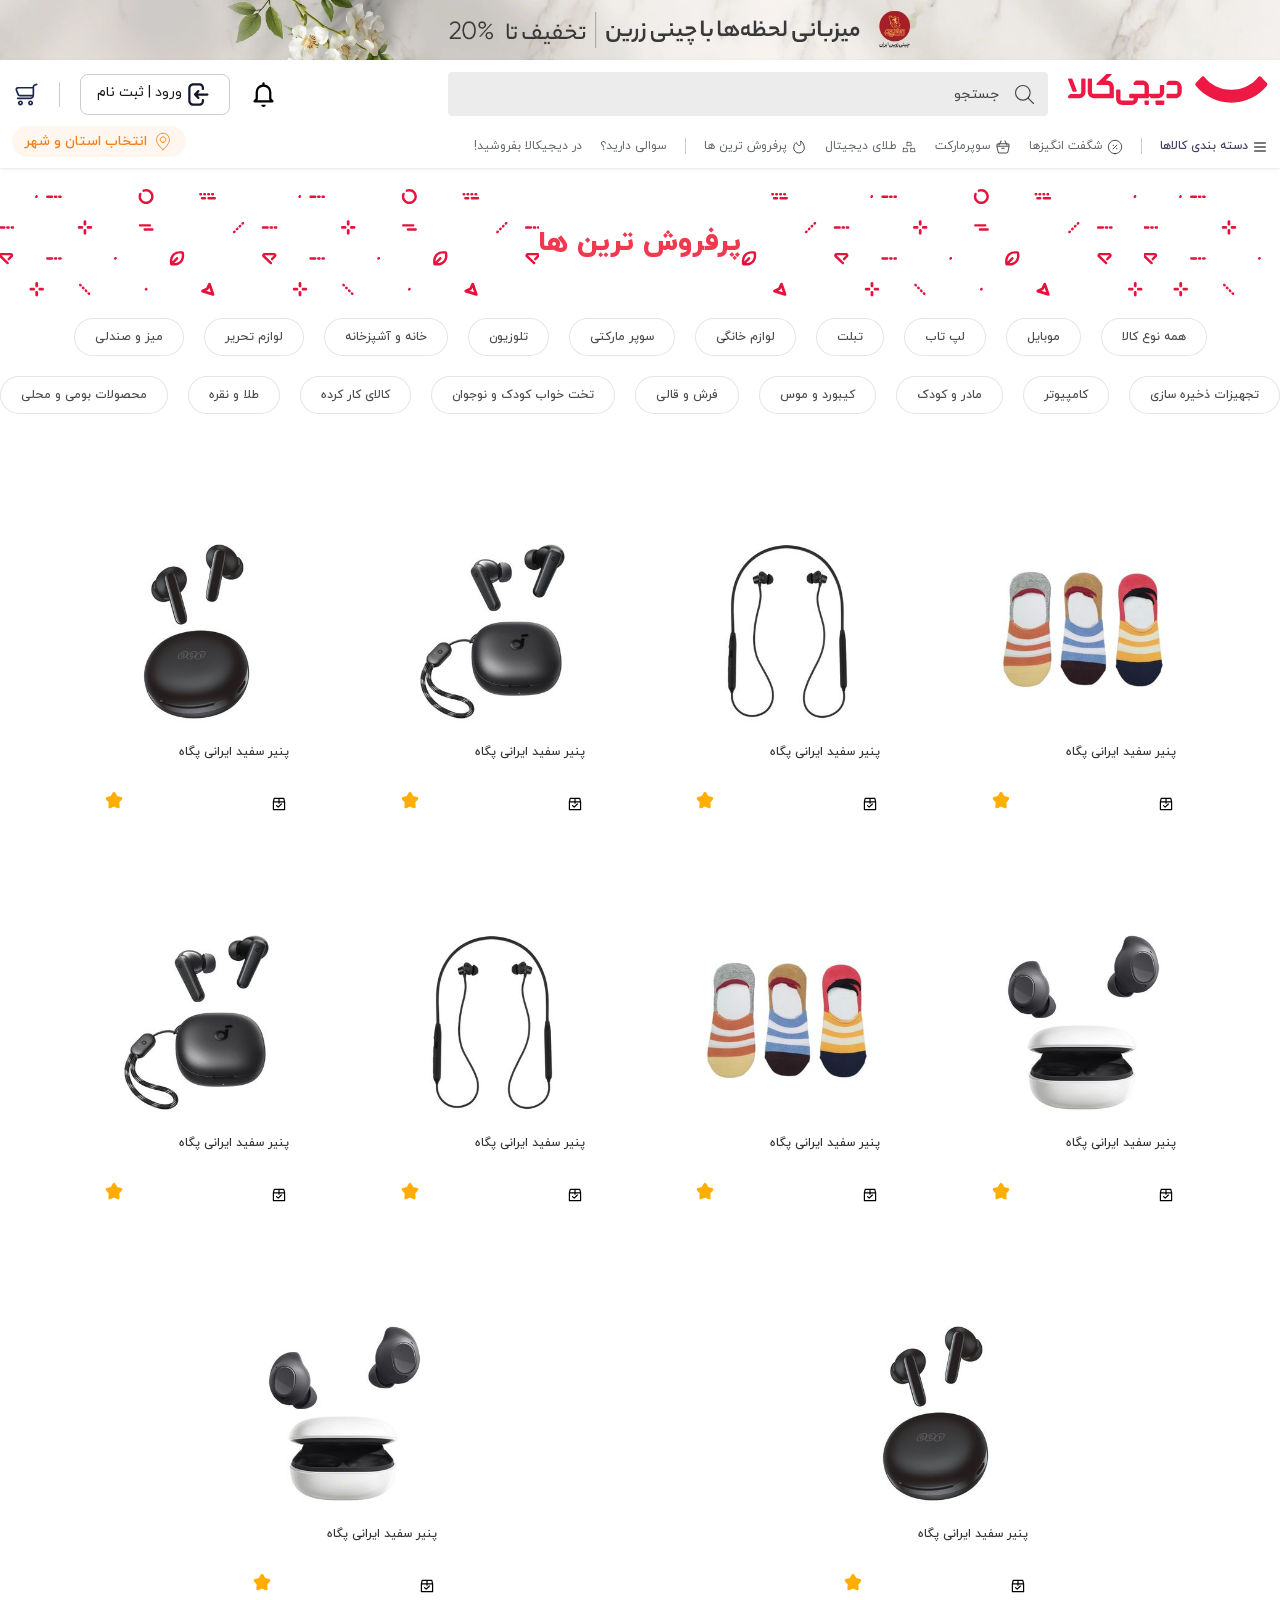
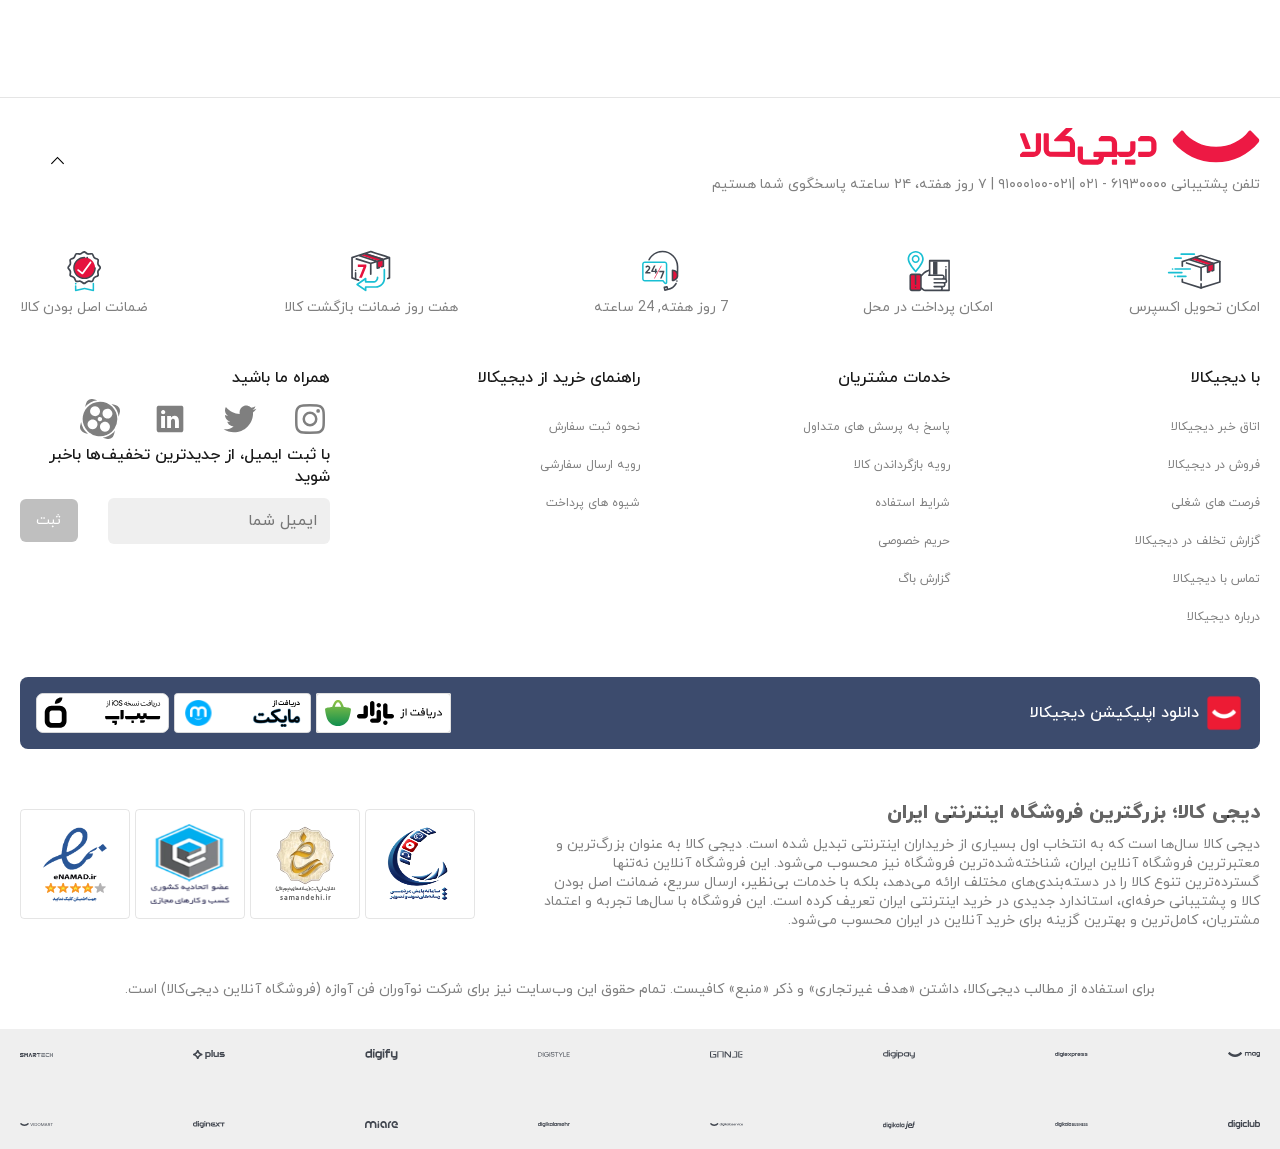
<file: best-selling.html>
<!DOCTYPE html>
<html lang="fa" dir="rtl">
<head>
    <meta charset="UTF-8">
    <meta name="viewport" content="width=device-width, initial-scale=1.0">
    <link rel="stylesheet" href="./assets/css/main.css">
    <link rel="icon" href="./assets/photos/favicon.ico" type="image/png">
    <title>فروشگاه اینترنتی دیجیکالا</title>
</head>
<body>
    <!-- start banner container -->
    <section class="banner">
        <!-- banner content -->
        <a href="#">
            <!-- banner image -->
            <img src="./assets/photos/main-banner.webp" alt="بنر اصلی فروشگاه دیجیکالا">
        </a>
    </section>
    <!-- end banner container -->
    <!-- start header container -->
    <header>
        <!-- header slider (just in mobile) -->
        <section class="header_slider">
            <!-- swiper wrapper -->
            <div dir="rtl" class="swiper header-swipper">
                <!-- swipper body -->
                <div class="swiper-wrapper">
                    <!-- swipper item -->
                    <div class="swiper-slide">
                        <a href="#" class="header-slider-item">
                            <img src="./assets/photos/header-slider-item-icon-1.png" alt="">
                            <span>سرویس ها</span>
                        </a>
                    </div>
                    <!-- swipper item -->
                    <div class="swiper-slide">
                        <a href="#" class="header-slider-item">
                            <img src="./assets/photos/header-slider-item-icon-2.png" alt="">
                            <span>دیجی کالا</span>
                        </a>
                    </div>
                    <!-- swipper item -->
                    <div class="swiper-slide">
                        <a href="#" class="header-slider-item">
                            <img src="./assets/photos/header-slider-item-icon-3.png" alt="">
                            <span>45 دقیقه</span>
                        </a>
                    </div>
                    <!-- swipper item -->
                    <div class="swiper-slide">
                        <a href="#" class="header-slider-item">
                            <img src="./assets/photos/header-slider-item-icon-4.png" alt="">
                            <span>طلای دیجیتال</span>
                        </a>
                    </div>
                    <!-- swipper item -->
                    <div class="swiper-slide">
                        <a href="#" class="header-slider-item">
                            <img src="./assets/photos/header-slider-item-icon-5.png" alt="">
                            <span>سوپرمارکت</span>
                        </a>
                    </div>
                </div>
            </div>
        </section>
        <!-- header top -->
        <section class="header_top">
            <!-- header Logo -->
            <a class="header-digikala_logo" href="./index.html">
                <!-- header logo image -->
                <img src="./assets/photos/logo.svg" alt="لوگو دیجیکالا">
            </a>
            <!-- mobile search box -->
            <div class="mobile-search-box">
                <!-- search box icon -->
                <svg viewBox="0 0 24 24" fill="none" xmlns="http://www.w3.org/2000/svg"><g id="SVGRepo_bgCarrier" stroke-width="0"></g><g id="SVGRepo_tracerCarrier" stroke-linecap="round" stroke-linejoin="round"></g><g id="SVGRepo_iconCarrier"> <g clip-path="url(#clip0_15_152)"> <rect width="24" height="24"></rect> <circle cx="10.5" cy="10.5" r="6.5" stroke="#000000" stroke-linejoin="round"></circle> <path d="M19.6464 20.3536C19.8417 20.5488 20.1583 20.5488 20.3536 20.3536C20.5488 20.1583 20.5488 19.8417 20.3536 19.6464L19.6464 20.3536ZM20.3536 19.6464L15.3536 14.6464L14.6464 15.3536L19.6464 20.3536L20.3536 19.6464Z" fill="#000000"></path> </g> <defs> <clipPath id="clip0_15_152"> <rect width="24" height="24"></rect> </clipPath> </defs> </g></svg>
                <!-- search box typeography -->
                <div>
                    <span>جستجو در</span>
                    <img src="./assets/photos/typography.svg" alt="دیجیکالا">
                </div>
                <!-- camera icon -->
                <a href="#" class="in-left">
                    <svg viewBox="0 0 24 24" fill="none" xmlns="http://www.w3.org/2000/svg"><g id="SVGRepo_bgCarrier" stroke-width="0"></g><g id="SVGRepo_tracerCarrier" stroke-linecap="round" stroke-linejoin="round"></g><g id="SVGRepo_iconCarrier"> <path d="M12 16C13.6569 16 15 14.6569 15 13C15 11.3431 13.6569 10 12 10C10.3431 10 9 11.3431 9 13C9 14.6569 10.3431 16 12 16Z" stroke="#7f53ef" stroke-width="2" stroke-linecap="round" stroke-linejoin="round"></path> <path d="M3 16.8V9.2C3 8.0799 3 7.51984 3.21799 7.09202C3.40973 6.71569 3.71569 6.40973 4.09202 6.21799C4.51984 6 5.0799 6 6.2 6H7.25464C7.37758 6 7.43905 6 7.49576 5.9935C7.79166 5.95961 8.05705 5.79559 8.21969 5.54609C8.25086 5.49827 8.27836 5.44328 8.33333 5.33333C8.44329 5.11342 8.49827 5.00346 8.56062 4.90782C8.8859 4.40882 9.41668 4.08078 10.0085 4.01299C10.1219 4 10.2448 4 10.4907 4H13.5093C13.7552 4 13.8781 4 13.9915 4.01299C14.5833 4.08078 15.1141 4.40882 15.4394 4.90782C15.5017 5.00345 15.5567 5.11345 15.6667 5.33333C15.7216 5.44329 15.7491 5.49827 15.7803 5.54609C15.943 5.79559 16.2083 5.95961 16.5042 5.9935C16.561 6 16.6224 6 16.7454 6H17.8C18.9201 6 19.4802 6 19.908 6.21799C20.2843 6.40973 20.5903 6.71569 20.782 7.09202C21 7.51984 21 8.0799 21 9.2V16.8C21 17.9201 21 18.4802 20.782 18.908C20.5903 19.2843 20.2843 19.5903 19.908 19.782C19.4802 20 18.9201 20 17.8 20H6.2C5.0799 20 4.51984 20 4.09202 19.782C3.71569 19.5903 3.40973 19.2843 3.21799 18.908C3 18.4802 3 17.9201 3 16.8Z" stroke="#7f53ef" stroke-width="2" stroke-linecap="round" stroke-linejoin="round"></path> </g></svg>
                </a>
            </div>
            <!-- search box (just for desktop) -->
            <div class="search-box">
                <!-- search box search box -->
                <svg viewBox="0 0 24 24" fill="none" xmlns="http://www.w3.org/2000/svg"><g id="SVGRepo_bgCarrier" stroke-width="0"></g><g id="SVGRepo_tracerCarrier" stroke-linecap="round" stroke-linejoin="round"></g><g id="SVGRepo_iconCarrier"> <g clip-path="url(#clip0_15_152)"> <rect width="24" height="24"></rect> <circle cx="10.5" cy="10.5" r="6.5" stroke="rgba(0, 0, 0, 0.7)" stroke-linejoin="round"></circle> <path d="M19.6464 20.3536C19.8417 20.5488 20.1583 20.5488 20.3536 20.3536C20.5488 20.1583 20.5488 19.8417 20.3536 19.6464L19.6464 20.3536ZM20.3536 19.6464L15.3536 14.6464L14.6464 15.3536L19.6464 20.3536L20.3536 19.6464Z" fill="rgba(0, 0, 0, 0.7)"></path> </g> <defs> <clipPath id="clip0_15_152"> <rect width="24" height="24"></rect> </clipPath> </defs> </g></svg>
                <!-- search box typeography -->
                <div>
                    <span>جستجو</span>
                </div>
            </div>
            <!-- buttons in mobile header -->
            <div class="mobile-btns">
                <!-- button -->
                <a href="#">
                <svg fill="#000000" viewBox="0 0 24 24" xmlns="http://www.w3.org/2000/svg"><g id="SVGRepo_bgCarrier" stroke-width="0"></g><g id="SVGRepo_tracerCarrier" stroke-linecap="round" stroke-linejoin="round"></g><g id="SVGRepo_iconCarrier"><path d="M10,21h4a2,2,0,0,1-4,0ZM3.076,18.383a1,1,0,0,1,.217-1.09L5,15.586V10a7.006,7.006,0,0,1,6-6.92V2a1,1,0,0,1,2,0V3.08A7.006,7.006,0,0,1,19,10v5.586l1.707,1.707A1,1,0,0,1,20,19H4A1,1,0,0,1,3.076,18.383ZM6.414,17H17.586l-.293-.293A1,1,0,0,1,17,16V10A5,5,0,0,0,7,10v6a1,1,0,0,1-.293.707Z"></path></g></svg>
                </a>
            </div>
            <!-- buttons in desktop header -->
            <div class="main-btns">
                <!-- button -->
                <a href="#">
                <svg fill="#000000" viewBox="0 0 24 24" xmlns="http://www.w3.org/2000/svg"><g id="SVGRepo_bgCarrier" stroke-width="0"></g><g id="SVGRepo_tracerCarrier" stroke-linecap="round" stroke-linejoin="round"></g><g id="SVGRepo_iconCarrier"><path d="M10,21h4a2,2,0,0,1-4,0ZM3.076,18.383a1,1,0,0,1,.217-1.09L5,15.586V10a7.006,7.006,0,0,1,6-6.92V2a1,1,0,0,1,2,0V3.08A7.006,7.006,0,0,1,19,10v5.586l1.707,1.707A1,1,0,0,1,20,19H4A1,1,0,0,1,3.076,18.383ZM6.414,17H17.586l-.293-.293A1,1,0,0,1,17,16V10A5,5,0,0,0,7,10v6a1,1,0,0,1-.293.707Z"></path></g></svg>
                </a>
                <!-- button -->
                <a href="#" class="primary-btn">
                    <svg viewBox="0 0 24 24" fill="none" xmlns="http://www.w3.org/2000/svg" transform="matrix(1, 0, 0, -1, 0, 0)rotate(180)"><g id="SVGRepo_bgCarrier" stroke-width="0"></g><g id="SVGRepo_tracerCarrier" stroke-linecap="round" stroke-linejoin="round"></g><g id="SVGRepo_iconCarrier"> <path fill-rule="evenodd" clip-rule="evenodd" d="M8 6C8 3.79086 9.79086 2 12 2H17.5C19.9853 2 22 4.01472 22 6.5V17.5C22 19.9853 19.9853 22 17.5 22H12C9.79086 22 8 20.2091 8 18V17C8 16.4477 8.44772 16 9 16C9.55228 16 10 16.4477 10 17V18C10 19.1046 10.8954 20 12 20H17.5C18.8807 20 20 18.8807 20 17.5V6.5C20 5.11929 18.8807 4 17.5 4H12C10.8954 4 10 4.89543 10 6V7C10 7.55228 9.55228 8 9 8C8.44772 8 8 7.55228 8 7V6ZM12.2929 8.29289C12.6834 7.90237 13.3166 7.90237 13.7071 8.29289L16.7071 11.2929C17.0976 11.6834 17.0976 12.3166 16.7071 12.7071L13.7071 15.7071C13.3166 16.0976 12.6834 16.0976 12.2929 15.7071C11.9024 15.3166 11.9024 14.6834 12.2929 14.2929L13.5858 13L5 13C4.44772 13 4 12.5523 4 12C4 11.4477 4.44772 11 5 11L13.5858 11L12.2929 9.70711C11.9024 9.31658 11.9024 8.68342 12.2929 8.29289Z" fill="#0F1729"></path> </g></svg>
                    <span>ورود | ثبت نام</span>
                </a>
                <!-- spacing line -->
                <span class="header-space"></span>
                <!-- button -->
                <a href="#">
                    <svg viewBox="0 0 24 24" fill="none" xmlns="http://www.w3.org/2000/svg" transform="rotate(180)matrix(1, 0, 0, -1, 0, 0)"><g id="SVGRepo_bgCarrier" stroke-width="0"></g><g id="SVGRepo_tracerCarrier" stroke-linecap="round" stroke-linejoin="round"></g><g id="SVGRepo_iconCarrier"> <path fill-rule="evenodd" clip-rule="evenodd" d="M2.23737 2.28848C1.84442 2.15749 1.41968 2.36986 1.28869 2.76282C1.15771 3.15578 1.37008 3.58052 1.76303 3.7115L2.02794 3.79981C2.70435 4.02527 3.15155 4.17554 3.481 4.3288C3.79296 4.47392 3.92784 4.59072 4.01426 4.71062C4.10068 4.83052 4.16883 4.99541 4.20785 5.33726C4.24907 5.69826 4.2502 6.17003 4.2502 6.88303L4.2502 9.55487C4.25018 10.9225 4.25017 12.0248 4.36673 12.8917C4.48774 13.7918 4.74664 14.5497 5.34855 15.1516C5.95047 15.7536 6.70834 16.0125 7.60845 16.1335C8.47541 16.25 9.57773 16.25 10.9453 16.25H19.0002C19.4144 16.25 19.7502 15.9142 19.7502 15.5C19.7502 15.0858 19.4144 14.75 19.0002 14.75H11.0002C9.56479 14.75 8.56367 14.7484 7.80832 14.6468C7.07455 14.5482 6.68598 14.3677 6.40921 14.091C6.31252 13.9943 6.22758 13.8839 6.15378 13.75H16.0587C16.507 13.75 16.9014 13.75 17.2288 13.7147C17.5832 13.6764 17.9266 13.5914 18.2497 13.3784C18.5728 13.1653 18.7862 12.8832 18.961 12.5725C19.1224 12.2855 19.2778 11.923 19.4544 11.5109L19.9212 10.4216C20.3057 9.52464 20.6273 8.77419 20.7883 8.16384C20.9563 7.5271 21 6.86229 20.6038 6.26138C20.2076 5.66048 19.5793 5.4388 18.9278 5.34236C18.3034 5.24992 17.4869 5.24995 16.511 5.24999L5.70696 5.24999C5.70421 5.222 5.70129 5.19437 5.69817 5.16711C5.64282 4.68229 5.52222 4.23743 5.23112 3.83355C4.94002 3.42968 4.55613 3.17459 4.1137 2.96876C3.69746 2.77513 3.16814 2.59871 2.54176 2.38994L2.23737 2.28848ZM5.7502 6.74999C5.75021 6.78023 5.75021 6.8107 5.7502 6.84138L5.7502 9.49999C5.7502 10.672 5.75127 11.5544 5.80693 12.25H16.022C16.5179 12.25 16.8305 12.249 17.0678 12.2234C17.287 12.1997 17.3713 12.1608 17.424 12.1261C17.4766 12.0914 17.5455 12.0292 17.6537 11.8371C17.7707 11.629 17.8948 11.3421 18.0901 10.8863L18.5187 9.88631C18.9332 8.91911 19.2087 8.2713 19.3379 7.78124C19.4636 7.30501 19.3999 7.16048 19.3515 7.08712C19.3032 7.01376 19.1954 6.89831 18.7082 6.82619C18.2068 6.75196 17.5029 6.74999 16.4506 6.74999H5.7502Z" fill="#1C274C"></path> <path fill-rule="evenodd" clip-rule="evenodd" d="M5.2502 19.5C5.2502 20.7426 6.25756 21.75 7.5002 21.75C8.74284 21.75 9.7502 20.7426 9.7502 19.5C9.7502 18.2573 8.74284 17.25 7.5002 17.25C6.25756 17.25 5.2502 18.2573 5.2502 19.5ZM7.5002 20.25C7.08599 20.25 6.7502 19.9142 6.7502 19.5C6.7502 19.0858 7.08599 18.75 7.5002 18.75C7.91442 18.75 8.2502 19.0858 8.2502 19.5C8.2502 19.9142 7.91442 20.25 7.5002 20.25Z" fill="#1C274C"></path> <path fill-rule="evenodd" clip-rule="evenodd" d="M16.5002 21.7501C15.2576 21.7501 14.2502 20.7427 14.2502 19.5001C14.2502 18.2574 15.2576 17.2501 16.5002 17.2501C17.7428 17.2501 18.7502 18.2574 18.7502 19.5001C18.7502 20.7427 17.7428 21.7501 16.5002 21.7501ZM15.7502 19.5001C15.7502 19.9143 16.086 20.2501 16.5002 20.2501C16.9144 20.2501 17.2502 19.9143 17.2502 19.5001C17.2502 19.0859 16.9144 18.7501 16.5002 18.7501C16.086 18.7501 15.7502 19.0859 15.7502 19.5001Z" fill="#1C274C"></path> </g></svg>
                </a>
            </div>
        </section>
        <!-- header bottom -->
        <section class="header_bottom">
            <!-- navigator -->
            <nav>
                <!-- navigator list -->
                <ul>
                    <!-- manu item -->
                    <li class="mega-menu">
                        <a href="#">
                            <svg viewBox="0 0 24 24" fill="none" xmlns="http://www.w3.org/2000/svg"><g id="SVGRepo_bgCarrier" stroke-width="0"></g><g id="SVGRepo_tracerCarrier" stroke-linecap="round" stroke-linejoin="round"></g><g id="SVGRepo_iconCarrier"> <path d="M4 6H20M4 12H20M4 18H20" stroke="rgba(0, 0, 0, 0.7)" stroke-width="2" stroke-linecap="round" stroke-linejoin="round"></path> </g></svg>
                            <span>دسته بندی کالاها</span>
                            <div class="sub-border"></div>
                        </a>
                    </li>
                        <span class="header-space"></span>
                    <!-- manu item -->
                    <li>
                        <a href="#">
                            <svg viewBox="0 0 24 24" fill="none" xmlns="http://www.w3.org/2000/svg"><g id="SVGRepo_bgCarrier" stroke-width="0"></g><g id="SVGRepo_tracerCarrier" stroke-linecap="round" stroke-linejoin="round"></g><g id="SVGRepo_iconCarrier"> <path d="M12 22C17.5228 22 22 17.5228 22 12C22 6.47715 17.5228 2 12 2C6.47715 2 2 6.47715 2 12C2 17.5228 6.47715 22 12 22Z" stroke="rgba(0, 0, 0, 0.7)" stroke-width="1.5" stroke-linecap="round" stroke-linejoin="round"></path> <path d="M9 15L15 9" stroke="rgba(0, 0, 0, 0.7)" stroke-width="1.5" stroke-linecap="round" stroke-linejoin="round"></path> <path d="M14.4945 14.5H14.5035" stroke="rgba(0, 0, 0, 0.7)" stroke-width="2" stroke-linecap="round" stroke-linejoin="round"></path> <path d="M9.49451 9.5H9.50349" stroke="rgba(0, 0, 0, 0.7)" stroke-width="2" stroke-linecap="round" stroke-linejoin="round"></path> </g></svg>
                            <span>شگفت انگیزها</span>
                            <div class="sub-border"></div>
                        </a>
                    </li>
                    <!-- manu item -->
                    <li>
                        <a href="#">
                            <svg viewBox="0 0 24 24" fill="none" xmlns="http://www.w3.org/2000/svg"><g id="SVGRepo_bgCarrier" stroke-width="0"></g><g id="SVGRepo_tracerCarrier" stroke-linecap="round" stroke-linejoin="round"></g><g id="SVGRepo_iconCarrier"> <path d="M9.99995 13.25C9.58573 13.25 9.24995 13.5858 9.24995 14C9.24995 14.4142 9.58573 14.75 9.99995 14.75H13.9999C14.4142 14.75 14.7499 14.4142 14.7499 14C14.7499 13.5858 14.4142 13.25 13.9999 13.25H9.99995Z" fill="rgba(0, 0, 0, 0.7)"></path> <path fill-rule="evenodd" clip-rule="evenodd" d="M14.6645 2.32919C15.035 2.14395 15.4855 2.29412 15.6708 2.6646L17.4841 6.2912C17.9116 6.31294 18.3015 6.34614 18.6548 6.39687C19.7105 6.54845 20.5843 6.87432 21.2053 7.64247C21.8263 8.41062 21.9618 9.33329 21.8888 10.3973C21.8181 11.4285 21.5394 12.7289 21.191 14.3545L20.7396 16.4612C20.5047 17.5577 20.3141 18.4471 20.0743 19.1419C19.8244 19.866 19.4949 20.4614 18.9323 20.9163C18.3696 21.3711 17.7184 21.5685 16.958 21.6611C16.2284 21.75 15.3188 21.75 14.1974 21.75H9.80252C8.6812 21.75 7.77159 21.75 7.04196 21.6611C6.28159 21.5685 5.63033 21.3711 5.06769 20.9163C4.50505 20.4614 4.17561 19.866 3.92569 19.1419C3.68586 18.4471 3.49529 17.5577 3.26035 16.4612L2.80893 14.3546C2.46055 12.7289 2.18188 11.4285 2.11115 10.3973C2.03816 9.33329 2.17371 8.41062 2.7947 7.64247C3.41568 6.87432 4.28947 6.54845 5.34519 6.39687C5.69846 6.34615 6.08832 6.31294 6.51583 6.2912L8.32913 2.6646C8.51437 2.29412 8.96487 2.14395 9.33536 2.32919C9.70584 2.51443 9.85601 2.96494 9.67077 3.33542L8.21244 6.25207C8.576 6.25 8.95865 6.25001 9.36076 6.25001H14.6392C15.0412 6.25001 15.424 6.25 15.7875 6.25207L14.3291 3.33542C14.1439 2.96494 14.2941 2.51443 14.6645 2.32919ZM5.73206 7.85873L5.32913 8.6646C5.14388 9.03509 5.29405 9.48559 5.66454 9.67083C6.03502 9.85607 6.48553 9.70591 6.67077 9.33542L7.45802 7.76092C8.02842 7.75035 8.67786 7.75001 9.42191 7.75001H14.5781C15.3221 7.75001 15.9715 7.75035 16.5419 7.76092L17.3291 9.33542C17.5144 9.70591 17.9649 9.85607 18.3354 9.67083C18.7058 9.48559 18.856 9.03509 18.6708 8.6646L18.2678 7.85872C18.327 7.86588 18.3849 7.87351 18.4416 7.88164C19.3255 8.00855 19.7592 8.23967 20.0388 8.58549C20.3136 8.92548 20.4488 9.38794 20.3953 10.25H3.60471C3.55112 9.38794 3.68634 8.92548 3.9612 8.58549C4.24076 8.23967 4.67449 8.00855 5.55837 7.88164C5.61501 7.87351 5.67289 7.86588 5.73206 7.85873ZM4.28844 14.1C4.09145 13.1807 3.92663 12.409 3.80694 11.75H20.193C20.0733 12.409 19.9085 13.1807 19.7115 14.1L19.2829 16.1C19.0355 17.2546 18.8629 18.0541 18.6564 18.6525C18.4565 19.2314 18.2517 19.5376 17.9893 19.7498C17.7268 19.9619 17.3845 20.0981 16.7766 20.1721C16.1482 20.2487 15.3302 20.25 14.1495 20.25H9.85048C8.66972 20.25 7.85175 20.2487 7.22341 20.1721C6.61545 20.0981 6.27314 19.9619 6.01071 19.7498C5.74827 19.5376 5.54343 19.2314 5.3436 18.6525C5.13707 18.0541 4.96442 17.2546 4.71701 16.1L4.28844 14.1Z" fill="rgba(0, 0, 0, 0.7)"></path> </g></svg>
                            <span>سوپرمارکت</span>
                            <div class="sub-border"></div>
                        </a>
                    </li>
                    <!-- manu item -->
                    <li>
                        <a href="#">
                            <svg viewBox="0 0 24 24" fill="none" xmlns="http://www.w3.org/2000/svg"><g id="SVGRepo_bgCarrier" stroke-width="0"></g><g id="SVGRepo_tracerCarrier" stroke-linecap="round" stroke-linejoin="round"></g><g id="SVGRepo_iconCarrier"> <path d="M3.875 14H9.125L10 19H3L3.875 14Z" stroke="rgba(0, 0, 0, 0.7)" stroke-width="1.2" stroke-linecap="round" stroke-linejoin="round"></path> <path d="M9.375 5H14.625L15.5 10H8.5L9.375 5Z" stroke="rgba(0, 0, 0, 0.7)" stroke-width="1.2" stroke-linecap="round" stroke-linejoin="round"></path> <path d="M14.875 14H20.125L21 19H14L14.875 14Z" stroke="rgba(0, 0, 0, 0.7)" stroke-width="1.2" stroke-linecap="round" stroke-linejoin="round"></path> </g></svg>
                            <span>طلای دیجیتال</span>
                            <div class="sub-border"></div>
                        </a>
                    </li>
                    <!-- manu item -->
                    <li>
                        <a href="./best-selling.html">
                            <svg viewBox="0 0 24 24" fill="none" xmlns="http://www.w3.org/2000/svg" transform="rotate(180)matrix(1, 0, 0, -1, 0, 0)"><g id="SVGRepo_bgCarrier" stroke-width="0"></g><g id="SVGRepo_tracerCarrier" stroke-linecap="round" stroke-linejoin="round"></g><g id="SVGRepo_iconCarrier"> <path d="M12 21C16.4183 21 20 17.6439 20 13.504C20 9.76257 17.9654 6.83811 16.562 5.44436C16.3017 5.18584 15.8683 5.30006 15.7212 5.63288C14.9742 7.3229 13.4178 9.75607 11.4286 9.75607C10.1975 9.92086 8.31688 8.86844 9.83483 3.64868C9.97151 3.17868 9.46972 2.80113 9.08645 3.11539C6.9046 4.90436 4 8.51143 4 13.504C4 17.6439 7.58172 21 12 21Z" stroke="rgba(0, 0, 0, 0.7)" stroke-width="1.5"></path> </g></svg>
                            <span>پرفروش ترین ها</span>
                            <div class="sub-border"></div>
                        </a>
                    </li>
                    <span class="header-space"></span>
                    <!-- manu item -->
                    <li>
                        <a href="#">
                            <span>سوالی دارید؟</span>
                            <div class="sub-border"></div>
                        </a>
                    </li>
                    <!-- manu item -->
                    <li>
                        <a href="./seller-introduction.html">
                            <span>در دیجیکالا بفروشید!</span>
                            <div class="sub-border"></div>
                        </a>
                    </li>
                </ul>
            </nav>
            <!-- choose city item container -->
            <a href="#" class="choose-city">
                <!-- choose city icon -->
                <svg viewBox="0 0 24 24" fill="none" xmlns="http://www.w3.org/2000/svg"><g id="SVGRepo_bgCarrier" stroke-width="0"></g><g id="SVGRepo_tracerCarrier" stroke-linecap="round" stroke-linejoin="round"></g><g id="SVGRepo_iconCarrier"> <path d="M12 21C15.5 17.4 19 14.1764 19 10.2C19 6.22355 15.866 3 12 3C8.13401 3 5 6.22355 5 10.2C5 14.1764 8.5 17.4 12 21Z" stroke="#000000" stroke-width="1.008" stroke-linecap="round" stroke-linejoin="round"></path> <path d="M12 13C13.6569 13 15 11.6569 15 10C15 8.34315 13.6569 7 12 7C10.3431 7 9 8.34315 9 10C9 11.6569 10.3431 13 12 13Z" stroke="#000000" stroke-width="1.008" stroke-linecap="round" stroke-linejoin="round"></path> </g></svg>
                <!-- choose city typography -->
                <span>انتخاب استان و شهر</span>
                <!-- choose city option button -->
                <svg viewBox="0 0 24 24" fill="none" xmlns="http://www.w3.org/2000/svg" stroke="#000000" stroke-width="0.00024000000000000003"><g id="SVGRepo_bgCarrier" stroke-width="0"></g><g id="SVGRepo_tracerCarrier" stroke-linecap="round" stroke-linejoin="round"></g><g id="SVGRepo_iconCarrier"> <path fill-rule="evenodd" clip-rule="evenodd" d="M15.7071 4.29289C16.0976 4.68342 16.0976 5.31658 15.7071 5.70711L9.41421 12L15.7071 18.2929C16.0976 18.6834 16.0976 19.3166 15.7071 19.7071C15.3166 20.0976 14.6834 20.0976 14.2929 19.7071L7.29289 12.7071C7.10536 12.5196 7 12.2652 7 12C7 11.7348 7.10536 11.4804 7.29289 11.2929L14.2929 4.29289C14.6834 3.90237 15.3166 3.90237 15.7071 4.29289Z" fill="#000000"></path> </g></svg>
            </a>
        </section>
    </header>
    <!-- end header container -->
    <main>
        <section class="first container-full">
            <div>
                <h1>پرفروش ترین ها</h1>
            </div>
            <div>
                <a href="#">همه نوع کالا</a>
                <a href="#">موبایل</a>
                <a href="#">لپ تاب</a>
                <a href="#">تبلت</a>
                <a href="#">لوازم خانگی</a>
                <a href="#">سوپر مارکتی</a>
                <a href="#">تلوزیون</a>
                <a href="#">خانه و آشپزخانه</a>
                <a href="#">لوازم تحریر</a>
                <a href="#">میز و صندلی</a>
                <a href="#">تجهیزات ذخیره سازی</a>
                <a href="#">کامپیوتر</a>
                <a href="#">مادر و کودک</a>
                <a href="#">کیبورد و موس</a>
                <a href="#">فرش و قالی</a>
                <a href="#">تخت خواب کودک و نوجوان</a>
                <a href="#">کالای کار کرده</a>
                <a href="#">طلا و نقره</a>
                <a href="#">محصولات بومی و محلی</a>
            </div>
        </section>
        <div class="space"></div>
        <section class="products container-custom">
            <a href="#" class="item">
                <div>
                    <img src="./assets/photos/product-12.jpg" alt="">
                </div>
                <div>
                    <h3>پنیر سفید ایرانی پگاه</h3>
                    <div class="flex">
                        <div>
                            <svg viewBox="0 -0.5 25 25" fill="none" xmlns="http://www.w3.org/2000/svg"><g id="SVGRepo_bgCarrier" stroke-width="0"></g><g id="SVGRepo_tracerCarrier" stroke-linecap="round" stroke-linejoin="round"></g><g id="SVGRepo_iconCarrier"> <path d="M10.0303 13.4697C9.73744 13.1768 9.26256 13.1768 8.96967 13.4697C8.67678 13.7626 8.67678 14.2374 8.96967 14.5303L10.0303 13.4697ZM11.5 16L10.9697 16.5303C11.2626 16.8232 11.7374 16.8232 12.0303 16.5303L11.5 16ZM16.0303 12.5303C16.3232 12.2374 16.3232 11.7626 16.0303 11.4697C15.7374 11.1768 15.2626 11.1768 14.9697 11.4697L16.0303 12.5303ZM4.76942 9.13841C4.67576 9.5419 4.92693 9.94492 5.33041 10.0386C5.7339 10.1322 6.13692 9.88107 6.23058 9.47759L4.76942 9.13841ZM6.5 5V4.25C6.15112 4.25 5.84831 4.49057 5.76942 4.83041L6.5 5ZM12.5 5.75C12.9142 5.75 13.25 5.41421 13.25 5C13.25 4.58579 12.9142 4.25 12.5 4.25V5.75ZM6.25 9.308C6.25 8.89379 5.91421 8.558 5.5 8.558C5.08579 8.558 4.75 8.89379 4.75 9.308H6.25ZM5.5 19H4.75C4.75 19.4142 5.08579 19.75 5.5 19.75V19ZM19.5 19V19.75C19.9142 19.75 20.25 19.4142 20.25 19H19.5ZM20.25 9.308C20.25 8.89379 19.9142 8.558 19.5 8.558C19.0858 8.558 18.75 8.89379 18.75 9.308H20.25ZM5.5 8.558C5.08579 8.558 4.75 8.89379 4.75 9.308C4.75 9.72221 5.08579 10.058 5.5 10.058V8.558ZM12.5 10.058C12.9142 10.058 13.25 9.72221 13.25 9.308C13.25 8.89379 12.9142 8.558 12.5 8.558V10.058ZM11.75 9.308C11.75 9.72221 12.0858 10.058 12.5 10.058C12.9142 10.058 13.25 9.72221 13.25 9.308H11.75ZM13.25 5C13.25 4.58579 12.9142 4.25 12.5 4.25C12.0858 4.25 11.75 4.58579 11.75 5H13.25ZM12.5 8.558C12.0858 8.558 11.75 8.89379 11.75 9.308C11.75 9.72221 12.0858 10.058 12.5 10.058V8.558ZM19.5 10.058C19.9142 10.058 20.25 9.72221 20.25 9.308C20.25 8.89379 19.9142 8.558 19.5 8.558V10.058ZM13.25 9.308C13.25 8.89379 12.9142 8.558 12.5 8.558C12.0858 8.558 11.75 8.89379 11.75 9.308H13.25ZM11.75 11C11.75 11.4142 12.0858 11.75 12.5 11.75C12.9142 11.75 13.25 11.4142 13.25 11H11.75ZM12.5 4.25C12.0858 4.25 11.75 4.58579 11.75 5C11.75 5.41421 12.0858 5.75 12.5 5.75V4.25ZM18.5 5L19.2306 4.83041C19.1517 4.49057 18.8489 4.25 18.5 4.25V5ZM18.7694 9.47759C18.8631 9.88107 19.2661 10.1322 19.6696 10.0386C20.0731 9.94492 20.3242 9.5419 20.2306 9.13841L18.7694 9.47759ZM8.96967 14.5303L10.9697 16.5303L12.0303 15.4697L10.0303 13.4697L8.96967 14.5303ZM12.0303 16.5303L16.0303 12.5303L14.9697 11.4697L10.9697 15.4697L12.0303 16.5303ZM6.23058 9.47759L7.23058 5.16959L5.76942 4.83041L4.76942 9.13841L6.23058 9.47759ZM6.5 5.75H12.5V4.25H6.5V5.75ZM4.75 9.308V19H6.25V9.308H4.75ZM5.5 19.75H19.5V18.25H5.5V19.75ZM20.25 19V9.308H18.75V19H20.25ZM5.5 10.058H12.5V8.558H5.5V10.058ZM13.25 9.308V5H11.75V9.308H13.25ZM12.5 10.058H19.5V8.558H12.5V10.058ZM11.75 9.308V11H13.25V9.308H11.75ZM12.5 5.75H18.5V4.25H12.5V5.75ZM17.7694 5.16959L18.7694 9.47759L20.2306 9.13841L19.2306 4.83041L17.7694 5.16959Z" fill="#000000"></path> </g></svg>
                        <span>موجود در انبار دیجیکالا</span>
                        </div>
                        <div>
                            <span>4.4</span>
                            <svg viewBox="0 0 24 24" fill="none" xmlns="http://www.w3.org/2000/svg"><g id="SVGRepo_bgCarrier" stroke-width="0"></g><g id="SVGRepo_tracerCarrier" stroke-linecap="round" stroke-linejoin="round"></g><g id="SVGRepo_iconCarrier"> <path d="M9.15316 5.40838C10.4198 3.13613 11.0531 2 12 2C12.9469 2 13.5802 3.13612 14.8468 5.40837L15.1745 5.99623C15.5345 6.64193 15.7144 6.96479 15.9951 7.17781C16.2757 7.39083 16.6251 7.4699 17.3241 7.62805L17.9605 7.77203C20.4201 8.32856 21.65 8.60682 21.9426 9.54773C22.2352 10.4886 21.3968 11.4691 19.7199 13.4299L19.2861 13.9372C18.8096 14.4944 18.5713 14.773 18.4641 15.1177C18.357 15.4624 18.393 15.8341 18.465 16.5776L18.5306 17.2544C18.7841 19.8706 18.9109 21.1787 18.1449 21.7602C17.3788 22.3417 16.2273 21.8115 13.9243 20.7512L13.3285 20.4768C12.6741 20.1755 12.3469 20.0248 12 20.0248C11.6531 20.0248 11.3259 20.1755 10.6715 20.4768L10.0757 20.7512C7.77268 21.8115 6.62118 22.3417 5.85515 21.7602C5.08912 21.1787 5.21588 19.8706 5.4694 17.2544L5.53498 16.5776C5.60703 15.8341 5.64305 15.4624 5.53586 15.1177C5.42868 14.773 5.19043 14.4944 4.71392 13.9372L4.2801 13.4299C2.60325 11.4691 1.76482 10.4886 2.05742 9.54773C2.35002 8.60682 3.57986 8.32856 6.03954 7.77203L6.67589 7.62805C7.37485 7.4699 7.72433 7.39083 8.00494 7.17781C8.28555 6.96479 8.46553 6.64194 8.82547 5.99623L9.15316 5.40838Z" fill="#ffae00"></path> </g></svg>
                        </div>
                    </div>
                    <span class="price">43.400.000 تومان</span>
                </div>
            </a>
            <a href="#" class="item">
                <div>
                    <img src="./assets/photos/product-13.jpg" alt="">
                </div>
                <div>
                    <h3>پنیر سفید ایرانی پگاه</h3>
                    <div class="flex">
                        <div>
                            <svg viewBox="0 -0.5 25 25" fill="none" xmlns="http://www.w3.org/2000/svg"><g id="SVGRepo_bgCarrier" stroke-width="0"></g><g id="SVGRepo_tracerCarrier" stroke-linecap="round" stroke-linejoin="round"></g><g id="SVGRepo_iconCarrier"> <path d="M10.0303 13.4697C9.73744 13.1768 9.26256 13.1768 8.96967 13.4697C8.67678 13.7626 8.67678 14.2374 8.96967 14.5303L10.0303 13.4697ZM11.5 16L10.9697 16.5303C11.2626 16.8232 11.7374 16.8232 12.0303 16.5303L11.5 16ZM16.0303 12.5303C16.3232 12.2374 16.3232 11.7626 16.0303 11.4697C15.7374 11.1768 15.2626 11.1768 14.9697 11.4697L16.0303 12.5303ZM4.76942 9.13841C4.67576 9.5419 4.92693 9.94492 5.33041 10.0386C5.7339 10.1322 6.13692 9.88107 6.23058 9.47759L4.76942 9.13841ZM6.5 5V4.25C6.15112 4.25 5.84831 4.49057 5.76942 4.83041L6.5 5ZM12.5 5.75C12.9142 5.75 13.25 5.41421 13.25 5C13.25 4.58579 12.9142 4.25 12.5 4.25V5.75ZM6.25 9.308C6.25 8.89379 5.91421 8.558 5.5 8.558C5.08579 8.558 4.75 8.89379 4.75 9.308H6.25ZM5.5 19H4.75C4.75 19.4142 5.08579 19.75 5.5 19.75V19ZM19.5 19V19.75C19.9142 19.75 20.25 19.4142 20.25 19H19.5ZM20.25 9.308C20.25 8.89379 19.9142 8.558 19.5 8.558C19.0858 8.558 18.75 8.89379 18.75 9.308H20.25ZM5.5 8.558C5.08579 8.558 4.75 8.89379 4.75 9.308C4.75 9.72221 5.08579 10.058 5.5 10.058V8.558ZM12.5 10.058C12.9142 10.058 13.25 9.72221 13.25 9.308C13.25 8.89379 12.9142 8.558 12.5 8.558V10.058ZM11.75 9.308C11.75 9.72221 12.0858 10.058 12.5 10.058C12.9142 10.058 13.25 9.72221 13.25 9.308H11.75ZM13.25 5C13.25 4.58579 12.9142 4.25 12.5 4.25C12.0858 4.25 11.75 4.58579 11.75 5H13.25ZM12.5 8.558C12.0858 8.558 11.75 8.89379 11.75 9.308C11.75 9.72221 12.0858 10.058 12.5 10.058V8.558ZM19.5 10.058C19.9142 10.058 20.25 9.72221 20.25 9.308C20.25 8.89379 19.9142 8.558 19.5 8.558V10.058ZM13.25 9.308C13.25 8.89379 12.9142 8.558 12.5 8.558C12.0858 8.558 11.75 8.89379 11.75 9.308H13.25ZM11.75 11C11.75 11.4142 12.0858 11.75 12.5 11.75C12.9142 11.75 13.25 11.4142 13.25 11H11.75ZM12.5 4.25C12.0858 4.25 11.75 4.58579 11.75 5C11.75 5.41421 12.0858 5.75 12.5 5.75V4.25ZM18.5 5L19.2306 4.83041C19.1517 4.49057 18.8489 4.25 18.5 4.25V5ZM18.7694 9.47759C18.8631 9.88107 19.2661 10.1322 19.6696 10.0386C20.0731 9.94492 20.3242 9.5419 20.2306 9.13841L18.7694 9.47759ZM8.96967 14.5303L10.9697 16.5303L12.0303 15.4697L10.0303 13.4697L8.96967 14.5303ZM12.0303 16.5303L16.0303 12.5303L14.9697 11.4697L10.9697 15.4697L12.0303 16.5303ZM6.23058 9.47759L7.23058 5.16959L5.76942 4.83041L4.76942 9.13841L6.23058 9.47759ZM6.5 5.75H12.5V4.25H6.5V5.75ZM4.75 9.308V19H6.25V9.308H4.75ZM5.5 19.75H19.5V18.25H5.5V19.75ZM20.25 19V9.308H18.75V19H20.25ZM5.5 10.058H12.5V8.558H5.5V10.058ZM13.25 9.308V5H11.75V9.308H13.25ZM12.5 10.058H19.5V8.558H12.5V10.058ZM11.75 9.308V11H13.25V9.308H11.75ZM12.5 5.75H18.5V4.25H12.5V5.75ZM17.7694 5.16959L18.7694 9.47759L20.2306 9.13841L19.2306 4.83041L17.7694 5.16959Z" fill="#000000"></path> </g></svg>
                        <span>موجود در انبار دیجیکالا</span>
                        </div>
                        <div>
                            <span>4.4</span>
                            <svg viewBox="0 0 24 24" fill="none" xmlns="http://www.w3.org/2000/svg"><g id="SVGRepo_bgCarrier" stroke-width="0"></g><g id="SVGRepo_tracerCarrier" stroke-linecap="round" stroke-linejoin="round"></g><g id="SVGRepo_iconCarrier"> <path d="M9.15316 5.40838C10.4198 3.13613 11.0531 2 12 2C12.9469 2 13.5802 3.13612 14.8468 5.40837L15.1745 5.99623C15.5345 6.64193 15.7144 6.96479 15.9951 7.17781C16.2757 7.39083 16.6251 7.4699 17.3241 7.62805L17.9605 7.77203C20.4201 8.32856 21.65 8.60682 21.9426 9.54773C22.2352 10.4886 21.3968 11.4691 19.7199 13.4299L19.2861 13.9372C18.8096 14.4944 18.5713 14.773 18.4641 15.1177C18.357 15.4624 18.393 15.8341 18.465 16.5776L18.5306 17.2544C18.7841 19.8706 18.9109 21.1787 18.1449 21.7602C17.3788 22.3417 16.2273 21.8115 13.9243 20.7512L13.3285 20.4768C12.6741 20.1755 12.3469 20.0248 12 20.0248C11.6531 20.0248 11.3259 20.1755 10.6715 20.4768L10.0757 20.7512C7.77268 21.8115 6.62118 22.3417 5.85515 21.7602C5.08912 21.1787 5.21588 19.8706 5.4694 17.2544L5.53498 16.5776C5.60703 15.8341 5.64305 15.4624 5.53586 15.1177C5.42868 14.773 5.19043 14.4944 4.71392 13.9372L4.2801 13.4299C2.60325 11.4691 1.76482 10.4886 2.05742 9.54773C2.35002 8.60682 3.57986 8.32856 6.03954 7.77203L6.67589 7.62805C7.37485 7.4699 7.72433 7.39083 8.00494 7.17781C8.28555 6.96479 8.46553 6.64194 8.82547 5.99623L9.15316 5.40838Z" fill="#ffae00"></path> </g></svg>
                        </div>
                    </div>
                    <span class="price">43.400.000 تومان</span>
                </div>
            </a>
            <a href="#" class="item">
                <div>
                    <img src="./assets/photos/product-14.jpg" alt="">
                </div>
                <div>
                    <h3>پنیر سفید ایرانی پگاه</h3>
                    <div class="flex">
                        <div>
                            <svg viewBox="0 -0.5 25 25" fill="none" xmlns="http://www.w3.org/2000/svg"><g id="SVGRepo_bgCarrier" stroke-width="0"></g><g id="SVGRepo_tracerCarrier" stroke-linecap="round" stroke-linejoin="round"></g><g id="SVGRepo_iconCarrier"> <path d="M10.0303 13.4697C9.73744 13.1768 9.26256 13.1768 8.96967 13.4697C8.67678 13.7626 8.67678 14.2374 8.96967 14.5303L10.0303 13.4697ZM11.5 16L10.9697 16.5303C11.2626 16.8232 11.7374 16.8232 12.0303 16.5303L11.5 16ZM16.0303 12.5303C16.3232 12.2374 16.3232 11.7626 16.0303 11.4697C15.7374 11.1768 15.2626 11.1768 14.9697 11.4697L16.0303 12.5303ZM4.76942 9.13841C4.67576 9.5419 4.92693 9.94492 5.33041 10.0386C5.7339 10.1322 6.13692 9.88107 6.23058 9.47759L4.76942 9.13841ZM6.5 5V4.25C6.15112 4.25 5.84831 4.49057 5.76942 4.83041L6.5 5ZM12.5 5.75C12.9142 5.75 13.25 5.41421 13.25 5C13.25 4.58579 12.9142 4.25 12.5 4.25V5.75ZM6.25 9.308C6.25 8.89379 5.91421 8.558 5.5 8.558C5.08579 8.558 4.75 8.89379 4.75 9.308H6.25ZM5.5 19H4.75C4.75 19.4142 5.08579 19.75 5.5 19.75V19ZM19.5 19V19.75C19.9142 19.75 20.25 19.4142 20.25 19H19.5ZM20.25 9.308C20.25 8.89379 19.9142 8.558 19.5 8.558C19.0858 8.558 18.75 8.89379 18.75 9.308H20.25ZM5.5 8.558C5.08579 8.558 4.75 8.89379 4.75 9.308C4.75 9.72221 5.08579 10.058 5.5 10.058V8.558ZM12.5 10.058C12.9142 10.058 13.25 9.72221 13.25 9.308C13.25 8.89379 12.9142 8.558 12.5 8.558V10.058ZM11.75 9.308C11.75 9.72221 12.0858 10.058 12.5 10.058C12.9142 10.058 13.25 9.72221 13.25 9.308H11.75ZM13.25 5C13.25 4.58579 12.9142 4.25 12.5 4.25C12.0858 4.25 11.75 4.58579 11.75 5H13.25ZM12.5 8.558C12.0858 8.558 11.75 8.89379 11.75 9.308C11.75 9.72221 12.0858 10.058 12.5 10.058V8.558ZM19.5 10.058C19.9142 10.058 20.25 9.72221 20.25 9.308C20.25 8.89379 19.9142 8.558 19.5 8.558V10.058ZM13.25 9.308C13.25 8.89379 12.9142 8.558 12.5 8.558C12.0858 8.558 11.75 8.89379 11.75 9.308H13.25ZM11.75 11C11.75 11.4142 12.0858 11.75 12.5 11.75C12.9142 11.75 13.25 11.4142 13.25 11H11.75ZM12.5 4.25C12.0858 4.25 11.75 4.58579 11.75 5C11.75 5.41421 12.0858 5.75 12.5 5.75V4.25ZM18.5 5L19.2306 4.83041C19.1517 4.49057 18.8489 4.25 18.5 4.25V5ZM18.7694 9.47759C18.8631 9.88107 19.2661 10.1322 19.6696 10.0386C20.0731 9.94492 20.3242 9.5419 20.2306 9.13841L18.7694 9.47759ZM8.96967 14.5303L10.9697 16.5303L12.0303 15.4697L10.0303 13.4697L8.96967 14.5303ZM12.0303 16.5303L16.0303 12.5303L14.9697 11.4697L10.9697 15.4697L12.0303 16.5303ZM6.23058 9.47759L7.23058 5.16959L5.76942 4.83041L4.76942 9.13841L6.23058 9.47759ZM6.5 5.75H12.5V4.25H6.5V5.75ZM4.75 9.308V19H6.25V9.308H4.75ZM5.5 19.75H19.5V18.25H5.5V19.75ZM20.25 19V9.308H18.75V19H20.25ZM5.5 10.058H12.5V8.558H5.5V10.058ZM13.25 9.308V5H11.75V9.308H13.25ZM12.5 10.058H19.5V8.558H12.5V10.058ZM11.75 9.308V11H13.25V9.308H11.75ZM12.5 5.75H18.5V4.25H12.5V5.75ZM17.7694 5.16959L18.7694 9.47759L20.2306 9.13841L19.2306 4.83041L17.7694 5.16959Z" fill="#000000"></path> </g></svg>
                        <span>موجود در انبار دیجیکالا</span>
                        </div>
                        <div>
                            <span>4.4</span>
                            <svg viewBox="0 0 24 24" fill="none" xmlns="http://www.w3.org/2000/svg"><g id="SVGRepo_bgCarrier" stroke-width="0"></g><g id="SVGRepo_tracerCarrier" stroke-linecap="round" stroke-linejoin="round"></g><g id="SVGRepo_iconCarrier"> <path d="M9.15316 5.40838C10.4198 3.13613 11.0531 2 12 2C12.9469 2 13.5802 3.13612 14.8468 5.40837L15.1745 5.99623C15.5345 6.64193 15.7144 6.96479 15.9951 7.17781C16.2757 7.39083 16.6251 7.4699 17.3241 7.62805L17.9605 7.77203C20.4201 8.32856 21.65 8.60682 21.9426 9.54773C22.2352 10.4886 21.3968 11.4691 19.7199 13.4299L19.2861 13.9372C18.8096 14.4944 18.5713 14.773 18.4641 15.1177C18.357 15.4624 18.393 15.8341 18.465 16.5776L18.5306 17.2544C18.7841 19.8706 18.9109 21.1787 18.1449 21.7602C17.3788 22.3417 16.2273 21.8115 13.9243 20.7512L13.3285 20.4768C12.6741 20.1755 12.3469 20.0248 12 20.0248C11.6531 20.0248 11.3259 20.1755 10.6715 20.4768L10.0757 20.7512C7.77268 21.8115 6.62118 22.3417 5.85515 21.7602C5.08912 21.1787 5.21588 19.8706 5.4694 17.2544L5.53498 16.5776C5.60703 15.8341 5.64305 15.4624 5.53586 15.1177C5.42868 14.773 5.19043 14.4944 4.71392 13.9372L4.2801 13.4299C2.60325 11.4691 1.76482 10.4886 2.05742 9.54773C2.35002 8.60682 3.57986 8.32856 6.03954 7.77203L6.67589 7.62805C7.37485 7.4699 7.72433 7.39083 8.00494 7.17781C8.28555 6.96479 8.46553 6.64194 8.82547 5.99623L9.15316 5.40838Z" fill="#ffae00"></path> </g></svg>
                        </div>
                    </div>
                    <span class="price">43.400.000 تومان</span>
                </div>
            </a>
            <a href="#" class="item">
                <div>
                    <img src="./assets/photos/product-15.jpg" alt="">
                </div>
                <div>
                    <h3>پنیر سفید ایرانی پگاه</h3>
                    <div class="flex">
                        <div>
                            <svg viewBox="0 -0.5 25 25" fill="none" xmlns="http://www.w3.org/2000/svg"><g id="SVGRepo_bgCarrier" stroke-width="0"></g><g id="SVGRepo_tracerCarrier" stroke-linecap="round" stroke-linejoin="round"></g><g id="SVGRepo_iconCarrier"> <path d="M10.0303 13.4697C9.73744 13.1768 9.26256 13.1768 8.96967 13.4697C8.67678 13.7626 8.67678 14.2374 8.96967 14.5303L10.0303 13.4697ZM11.5 16L10.9697 16.5303C11.2626 16.8232 11.7374 16.8232 12.0303 16.5303L11.5 16ZM16.0303 12.5303C16.3232 12.2374 16.3232 11.7626 16.0303 11.4697C15.7374 11.1768 15.2626 11.1768 14.9697 11.4697L16.0303 12.5303ZM4.76942 9.13841C4.67576 9.5419 4.92693 9.94492 5.33041 10.0386C5.7339 10.1322 6.13692 9.88107 6.23058 9.47759L4.76942 9.13841ZM6.5 5V4.25C6.15112 4.25 5.84831 4.49057 5.76942 4.83041L6.5 5ZM12.5 5.75C12.9142 5.75 13.25 5.41421 13.25 5C13.25 4.58579 12.9142 4.25 12.5 4.25V5.75ZM6.25 9.308C6.25 8.89379 5.91421 8.558 5.5 8.558C5.08579 8.558 4.75 8.89379 4.75 9.308H6.25ZM5.5 19H4.75C4.75 19.4142 5.08579 19.75 5.5 19.75V19ZM19.5 19V19.75C19.9142 19.75 20.25 19.4142 20.25 19H19.5ZM20.25 9.308C20.25 8.89379 19.9142 8.558 19.5 8.558C19.0858 8.558 18.75 8.89379 18.75 9.308H20.25ZM5.5 8.558C5.08579 8.558 4.75 8.89379 4.75 9.308C4.75 9.72221 5.08579 10.058 5.5 10.058V8.558ZM12.5 10.058C12.9142 10.058 13.25 9.72221 13.25 9.308C13.25 8.89379 12.9142 8.558 12.5 8.558V10.058ZM11.75 9.308C11.75 9.72221 12.0858 10.058 12.5 10.058C12.9142 10.058 13.25 9.72221 13.25 9.308H11.75ZM13.25 5C13.25 4.58579 12.9142 4.25 12.5 4.25C12.0858 4.25 11.75 4.58579 11.75 5H13.25ZM12.5 8.558C12.0858 8.558 11.75 8.89379 11.75 9.308C11.75 9.72221 12.0858 10.058 12.5 10.058V8.558ZM19.5 10.058C19.9142 10.058 20.25 9.72221 20.25 9.308C20.25 8.89379 19.9142 8.558 19.5 8.558V10.058ZM13.25 9.308C13.25 8.89379 12.9142 8.558 12.5 8.558C12.0858 8.558 11.75 8.89379 11.75 9.308H13.25ZM11.75 11C11.75 11.4142 12.0858 11.75 12.5 11.75C12.9142 11.75 13.25 11.4142 13.25 11H11.75ZM12.5 4.25C12.0858 4.25 11.75 4.58579 11.75 5C11.75 5.41421 12.0858 5.75 12.5 5.75V4.25ZM18.5 5L19.2306 4.83041C19.1517 4.49057 18.8489 4.25 18.5 4.25V5ZM18.7694 9.47759C18.8631 9.88107 19.2661 10.1322 19.6696 10.0386C20.0731 9.94492 20.3242 9.5419 20.2306 9.13841L18.7694 9.47759ZM8.96967 14.5303L10.9697 16.5303L12.0303 15.4697L10.0303 13.4697L8.96967 14.5303ZM12.0303 16.5303L16.0303 12.5303L14.9697 11.4697L10.9697 15.4697L12.0303 16.5303ZM6.23058 9.47759L7.23058 5.16959L5.76942 4.83041L4.76942 9.13841L6.23058 9.47759ZM6.5 5.75H12.5V4.25H6.5V5.75ZM4.75 9.308V19H6.25V9.308H4.75ZM5.5 19.75H19.5V18.25H5.5V19.75ZM20.25 19V9.308H18.75V19H20.25ZM5.5 10.058H12.5V8.558H5.5V10.058ZM13.25 9.308V5H11.75V9.308H13.25ZM12.5 10.058H19.5V8.558H12.5V10.058ZM11.75 9.308V11H13.25V9.308H11.75ZM12.5 5.75H18.5V4.25H12.5V5.75ZM17.7694 5.16959L18.7694 9.47759L20.2306 9.13841L19.2306 4.83041L17.7694 5.16959Z" fill="#000000"></path> </g></svg>
                        <span>موجود در انبار دیجیکالا</span>
                        </div>
                        <div>
                            <span>4.4</span>
                            <svg viewBox="0 0 24 24" fill="none" xmlns="http://www.w3.org/2000/svg"><g id="SVGRepo_bgCarrier" stroke-width="0"></g><g id="SVGRepo_tracerCarrier" stroke-linecap="round" stroke-linejoin="round"></g><g id="SVGRepo_iconCarrier"> <path d="M9.15316 5.40838C10.4198 3.13613 11.0531 2 12 2C12.9469 2 13.5802 3.13612 14.8468 5.40837L15.1745 5.99623C15.5345 6.64193 15.7144 6.96479 15.9951 7.17781C16.2757 7.39083 16.6251 7.4699 17.3241 7.62805L17.9605 7.77203C20.4201 8.32856 21.65 8.60682 21.9426 9.54773C22.2352 10.4886 21.3968 11.4691 19.7199 13.4299L19.2861 13.9372C18.8096 14.4944 18.5713 14.773 18.4641 15.1177C18.357 15.4624 18.393 15.8341 18.465 16.5776L18.5306 17.2544C18.7841 19.8706 18.9109 21.1787 18.1449 21.7602C17.3788 22.3417 16.2273 21.8115 13.9243 20.7512L13.3285 20.4768C12.6741 20.1755 12.3469 20.0248 12 20.0248C11.6531 20.0248 11.3259 20.1755 10.6715 20.4768L10.0757 20.7512C7.77268 21.8115 6.62118 22.3417 5.85515 21.7602C5.08912 21.1787 5.21588 19.8706 5.4694 17.2544L5.53498 16.5776C5.60703 15.8341 5.64305 15.4624 5.53586 15.1177C5.42868 14.773 5.19043 14.4944 4.71392 13.9372L4.2801 13.4299C2.60325 11.4691 1.76482 10.4886 2.05742 9.54773C2.35002 8.60682 3.57986 8.32856 6.03954 7.77203L6.67589 7.62805C7.37485 7.4699 7.72433 7.39083 8.00494 7.17781C8.28555 6.96479 8.46553 6.64194 8.82547 5.99623L9.15316 5.40838Z" fill="#ffae00"></path> </g></svg>
                        </div>
                    </div>
                    <span class="price">43.400.000 تومان</span>
                </div>
            </a>
            <a href="#" class="item">
                <div>
                    <img src="./assets/photos/product-16.jpg" alt="">
                </div>
                <div>
                    <h3>پنیر سفید ایرانی پگاه</h3>
                    <div class="flex">
                        <div>
                            <svg viewBox="0 -0.5 25 25" fill="none" xmlns="http://www.w3.org/2000/svg"><g id="SVGRepo_bgCarrier" stroke-width="0"></g><g id="SVGRepo_tracerCarrier" stroke-linecap="round" stroke-linejoin="round"></g><g id="SVGRepo_iconCarrier"> <path d="M10.0303 13.4697C9.73744 13.1768 9.26256 13.1768 8.96967 13.4697C8.67678 13.7626 8.67678 14.2374 8.96967 14.5303L10.0303 13.4697ZM11.5 16L10.9697 16.5303C11.2626 16.8232 11.7374 16.8232 12.0303 16.5303L11.5 16ZM16.0303 12.5303C16.3232 12.2374 16.3232 11.7626 16.0303 11.4697C15.7374 11.1768 15.2626 11.1768 14.9697 11.4697L16.0303 12.5303ZM4.76942 9.13841C4.67576 9.5419 4.92693 9.94492 5.33041 10.0386C5.7339 10.1322 6.13692 9.88107 6.23058 9.47759L4.76942 9.13841ZM6.5 5V4.25C6.15112 4.25 5.84831 4.49057 5.76942 4.83041L6.5 5ZM12.5 5.75C12.9142 5.75 13.25 5.41421 13.25 5C13.25 4.58579 12.9142 4.25 12.5 4.25V5.75ZM6.25 9.308C6.25 8.89379 5.91421 8.558 5.5 8.558C5.08579 8.558 4.75 8.89379 4.75 9.308H6.25ZM5.5 19H4.75C4.75 19.4142 5.08579 19.75 5.5 19.75V19ZM19.5 19V19.75C19.9142 19.75 20.25 19.4142 20.25 19H19.5ZM20.25 9.308C20.25 8.89379 19.9142 8.558 19.5 8.558C19.0858 8.558 18.75 8.89379 18.75 9.308H20.25ZM5.5 8.558C5.08579 8.558 4.75 8.89379 4.75 9.308C4.75 9.72221 5.08579 10.058 5.5 10.058V8.558ZM12.5 10.058C12.9142 10.058 13.25 9.72221 13.25 9.308C13.25 8.89379 12.9142 8.558 12.5 8.558V10.058ZM11.75 9.308C11.75 9.72221 12.0858 10.058 12.5 10.058C12.9142 10.058 13.25 9.72221 13.25 9.308H11.75ZM13.25 5C13.25 4.58579 12.9142 4.25 12.5 4.25C12.0858 4.25 11.75 4.58579 11.75 5H13.25ZM12.5 8.558C12.0858 8.558 11.75 8.89379 11.75 9.308C11.75 9.72221 12.0858 10.058 12.5 10.058V8.558ZM19.5 10.058C19.9142 10.058 20.25 9.72221 20.25 9.308C20.25 8.89379 19.9142 8.558 19.5 8.558V10.058ZM13.25 9.308C13.25 8.89379 12.9142 8.558 12.5 8.558C12.0858 8.558 11.75 8.89379 11.75 9.308H13.25ZM11.75 11C11.75 11.4142 12.0858 11.75 12.5 11.75C12.9142 11.75 13.25 11.4142 13.25 11H11.75ZM12.5 4.25C12.0858 4.25 11.75 4.58579 11.75 5C11.75 5.41421 12.0858 5.75 12.5 5.75V4.25ZM18.5 5L19.2306 4.83041C19.1517 4.49057 18.8489 4.25 18.5 4.25V5ZM18.7694 9.47759C18.8631 9.88107 19.2661 10.1322 19.6696 10.0386C20.0731 9.94492 20.3242 9.5419 20.2306 9.13841L18.7694 9.47759ZM8.96967 14.5303L10.9697 16.5303L12.0303 15.4697L10.0303 13.4697L8.96967 14.5303ZM12.0303 16.5303L16.0303 12.5303L14.9697 11.4697L10.9697 15.4697L12.0303 16.5303ZM6.23058 9.47759L7.23058 5.16959L5.76942 4.83041L4.76942 9.13841L6.23058 9.47759ZM6.5 5.75H12.5V4.25H6.5V5.75ZM4.75 9.308V19H6.25V9.308H4.75ZM5.5 19.75H19.5V18.25H5.5V19.75ZM20.25 19V9.308H18.75V19H20.25ZM5.5 10.058H12.5V8.558H5.5V10.058ZM13.25 9.308V5H11.75V9.308H13.25ZM12.5 10.058H19.5V8.558H12.5V10.058ZM11.75 9.308V11H13.25V9.308H11.75ZM12.5 5.75H18.5V4.25H12.5V5.75ZM17.7694 5.16959L18.7694 9.47759L20.2306 9.13841L19.2306 4.83041L17.7694 5.16959Z" fill="#000000"></path> </g></svg>
                        <span>موجود در انبار دیجیکالا</span>
                        </div>
                        <div>
                            <span>4.4</span>
                            <svg viewBox="0 0 24 24" fill="none" xmlns="http://www.w3.org/2000/svg"><g id="SVGRepo_bgCarrier" stroke-width="0"></g><g id="SVGRepo_tracerCarrier" stroke-linecap="round" stroke-linejoin="round"></g><g id="SVGRepo_iconCarrier"> <path d="M9.15316 5.40838C10.4198 3.13613 11.0531 2 12 2C12.9469 2 13.5802 3.13612 14.8468 5.40837L15.1745 5.99623C15.5345 6.64193 15.7144 6.96479 15.9951 7.17781C16.2757 7.39083 16.6251 7.4699 17.3241 7.62805L17.9605 7.77203C20.4201 8.32856 21.65 8.60682 21.9426 9.54773C22.2352 10.4886 21.3968 11.4691 19.7199 13.4299L19.2861 13.9372C18.8096 14.4944 18.5713 14.773 18.4641 15.1177C18.357 15.4624 18.393 15.8341 18.465 16.5776L18.5306 17.2544C18.7841 19.8706 18.9109 21.1787 18.1449 21.7602C17.3788 22.3417 16.2273 21.8115 13.9243 20.7512L13.3285 20.4768C12.6741 20.1755 12.3469 20.0248 12 20.0248C11.6531 20.0248 11.3259 20.1755 10.6715 20.4768L10.0757 20.7512C7.77268 21.8115 6.62118 22.3417 5.85515 21.7602C5.08912 21.1787 5.21588 19.8706 5.4694 17.2544L5.53498 16.5776C5.60703 15.8341 5.64305 15.4624 5.53586 15.1177C5.42868 14.773 5.19043 14.4944 4.71392 13.9372L4.2801 13.4299C2.60325 11.4691 1.76482 10.4886 2.05742 9.54773C2.35002 8.60682 3.57986 8.32856 6.03954 7.77203L6.67589 7.62805C7.37485 7.4699 7.72433 7.39083 8.00494 7.17781C8.28555 6.96479 8.46553 6.64194 8.82547 5.99623L9.15316 5.40838Z" fill="#ffae00"></path> </g></svg>
                        </div>
                    </div>
                    <span class="price">43.400.000 تومان</span>
                </div>
            </a>
            <a href="#" class="item">
                <div>
                    <img src="./assets/photos/product-12.jpg" alt="">
                </div>
                <div>
                    <h3>پنیر سفید ایرانی پگاه</h3>
                    <div class="flex">
                        <div>
                            <svg viewBox="0 -0.5 25 25" fill="none" xmlns="http://www.w3.org/2000/svg"><g id="SVGRepo_bgCarrier" stroke-width="0"></g><g id="SVGRepo_tracerCarrier" stroke-linecap="round" stroke-linejoin="round"></g><g id="SVGRepo_iconCarrier"> <path d="M10.0303 13.4697C9.73744 13.1768 9.26256 13.1768 8.96967 13.4697C8.67678 13.7626 8.67678 14.2374 8.96967 14.5303L10.0303 13.4697ZM11.5 16L10.9697 16.5303C11.2626 16.8232 11.7374 16.8232 12.0303 16.5303L11.5 16ZM16.0303 12.5303C16.3232 12.2374 16.3232 11.7626 16.0303 11.4697C15.7374 11.1768 15.2626 11.1768 14.9697 11.4697L16.0303 12.5303ZM4.76942 9.13841C4.67576 9.5419 4.92693 9.94492 5.33041 10.0386C5.7339 10.1322 6.13692 9.88107 6.23058 9.47759L4.76942 9.13841ZM6.5 5V4.25C6.15112 4.25 5.84831 4.49057 5.76942 4.83041L6.5 5ZM12.5 5.75C12.9142 5.75 13.25 5.41421 13.25 5C13.25 4.58579 12.9142 4.25 12.5 4.25V5.75ZM6.25 9.308C6.25 8.89379 5.91421 8.558 5.5 8.558C5.08579 8.558 4.75 8.89379 4.75 9.308H6.25ZM5.5 19H4.75C4.75 19.4142 5.08579 19.75 5.5 19.75V19ZM19.5 19V19.75C19.9142 19.75 20.25 19.4142 20.25 19H19.5ZM20.25 9.308C20.25 8.89379 19.9142 8.558 19.5 8.558C19.0858 8.558 18.75 8.89379 18.75 9.308H20.25ZM5.5 8.558C5.08579 8.558 4.75 8.89379 4.75 9.308C4.75 9.72221 5.08579 10.058 5.5 10.058V8.558ZM12.5 10.058C12.9142 10.058 13.25 9.72221 13.25 9.308C13.25 8.89379 12.9142 8.558 12.5 8.558V10.058ZM11.75 9.308C11.75 9.72221 12.0858 10.058 12.5 10.058C12.9142 10.058 13.25 9.72221 13.25 9.308H11.75ZM13.25 5C13.25 4.58579 12.9142 4.25 12.5 4.25C12.0858 4.25 11.75 4.58579 11.75 5H13.25ZM12.5 8.558C12.0858 8.558 11.75 8.89379 11.75 9.308C11.75 9.72221 12.0858 10.058 12.5 10.058V8.558ZM19.5 10.058C19.9142 10.058 20.25 9.72221 20.25 9.308C20.25 8.89379 19.9142 8.558 19.5 8.558V10.058ZM13.25 9.308C13.25 8.89379 12.9142 8.558 12.5 8.558C12.0858 8.558 11.75 8.89379 11.75 9.308H13.25ZM11.75 11C11.75 11.4142 12.0858 11.75 12.5 11.75C12.9142 11.75 13.25 11.4142 13.25 11H11.75ZM12.5 4.25C12.0858 4.25 11.75 4.58579 11.75 5C11.75 5.41421 12.0858 5.75 12.5 5.75V4.25ZM18.5 5L19.2306 4.83041C19.1517 4.49057 18.8489 4.25 18.5 4.25V5ZM18.7694 9.47759C18.8631 9.88107 19.2661 10.1322 19.6696 10.0386C20.0731 9.94492 20.3242 9.5419 20.2306 9.13841L18.7694 9.47759ZM8.96967 14.5303L10.9697 16.5303L12.0303 15.4697L10.0303 13.4697L8.96967 14.5303ZM12.0303 16.5303L16.0303 12.5303L14.9697 11.4697L10.9697 15.4697L12.0303 16.5303ZM6.23058 9.47759L7.23058 5.16959L5.76942 4.83041L4.76942 9.13841L6.23058 9.47759ZM6.5 5.75H12.5V4.25H6.5V5.75ZM4.75 9.308V19H6.25V9.308H4.75ZM5.5 19.75H19.5V18.25H5.5V19.75ZM20.25 19V9.308H18.75V19H20.25ZM5.5 10.058H12.5V8.558H5.5V10.058ZM13.25 9.308V5H11.75V9.308H13.25ZM12.5 10.058H19.5V8.558H12.5V10.058ZM11.75 9.308V11H13.25V9.308H11.75ZM12.5 5.75H18.5V4.25H12.5V5.75ZM17.7694 5.16959L18.7694 9.47759L20.2306 9.13841L19.2306 4.83041L17.7694 5.16959Z" fill="#000000"></path> </g></svg>
                        <span>موجود در انبار دیجیکالا</span>
                        </div>
                        <div>
                            <span>4.4</span>
                            <svg viewBox="0 0 24 24" fill="none" xmlns="http://www.w3.org/2000/svg"><g id="SVGRepo_bgCarrier" stroke-width="0"></g><g id="SVGRepo_tracerCarrier" stroke-linecap="round" stroke-linejoin="round"></g><g id="SVGRepo_iconCarrier"> <path d="M9.15316 5.40838C10.4198 3.13613 11.0531 2 12 2C12.9469 2 13.5802 3.13612 14.8468 5.40837L15.1745 5.99623C15.5345 6.64193 15.7144 6.96479 15.9951 7.17781C16.2757 7.39083 16.6251 7.4699 17.3241 7.62805L17.9605 7.77203C20.4201 8.32856 21.65 8.60682 21.9426 9.54773C22.2352 10.4886 21.3968 11.4691 19.7199 13.4299L19.2861 13.9372C18.8096 14.4944 18.5713 14.773 18.4641 15.1177C18.357 15.4624 18.393 15.8341 18.465 16.5776L18.5306 17.2544C18.7841 19.8706 18.9109 21.1787 18.1449 21.7602C17.3788 22.3417 16.2273 21.8115 13.9243 20.7512L13.3285 20.4768C12.6741 20.1755 12.3469 20.0248 12 20.0248C11.6531 20.0248 11.3259 20.1755 10.6715 20.4768L10.0757 20.7512C7.77268 21.8115 6.62118 22.3417 5.85515 21.7602C5.08912 21.1787 5.21588 19.8706 5.4694 17.2544L5.53498 16.5776C5.60703 15.8341 5.64305 15.4624 5.53586 15.1177C5.42868 14.773 5.19043 14.4944 4.71392 13.9372L4.2801 13.4299C2.60325 11.4691 1.76482 10.4886 2.05742 9.54773C2.35002 8.60682 3.57986 8.32856 6.03954 7.77203L6.67589 7.62805C7.37485 7.4699 7.72433 7.39083 8.00494 7.17781C8.28555 6.96479 8.46553 6.64194 8.82547 5.99623L9.15316 5.40838Z" fill="#ffae00"></path> </g></svg>
                        </div>
                    </div>
                    <span class="price">43.400.000 تومان</span>
                </div>
            </a>
            <a href="#" class="item">
                <div>
                    <img src="./assets/photos/product-13.jpg" alt="">
                </div>
                <div>
                    <h3>پنیر سفید ایرانی پگاه</h3>
                    <div class="flex">
                        <div>
                            <svg viewBox="0 -0.5 25 25" fill="none" xmlns="http://www.w3.org/2000/svg"><g id="SVGRepo_bgCarrier" stroke-width="0"></g><g id="SVGRepo_tracerCarrier" stroke-linecap="round" stroke-linejoin="round"></g><g id="SVGRepo_iconCarrier"> <path d="M10.0303 13.4697C9.73744 13.1768 9.26256 13.1768 8.96967 13.4697C8.67678 13.7626 8.67678 14.2374 8.96967 14.5303L10.0303 13.4697ZM11.5 16L10.9697 16.5303C11.2626 16.8232 11.7374 16.8232 12.0303 16.5303L11.5 16ZM16.0303 12.5303C16.3232 12.2374 16.3232 11.7626 16.0303 11.4697C15.7374 11.1768 15.2626 11.1768 14.9697 11.4697L16.0303 12.5303ZM4.76942 9.13841C4.67576 9.5419 4.92693 9.94492 5.33041 10.0386C5.7339 10.1322 6.13692 9.88107 6.23058 9.47759L4.76942 9.13841ZM6.5 5V4.25C6.15112 4.25 5.84831 4.49057 5.76942 4.83041L6.5 5ZM12.5 5.75C12.9142 5.75 13.25 5.41421 13.25 5C13.25 4.58579 12.9142 4.25 12.5 4.25V5.75ZM6.25 9.308C6.25 8.89379 5.91421 8.558 5.5 8.558C5.08579 8.558 4.75 8.89379 4.75 9.308H6.25ZM5.5 19H4.75C4.75 19.4142 5.08579 19.75 5.5 19.75V19ZM19.5 19V19.75C19.9142 19.75 20.25 19.4142 20.25 19H19.5ZM20.25 9.308C20.25 8.89379 19.9142 8.558 19.5 8.558C19.0858 8.558 18.75 8.89379 18.75 9.308H20.25ZM5.5 8.558C5.08579 8.558 4.75 8.89379 4.75 9.308C4.75 9.72221 5.08579 10.058 5.5 10.058V8.558ZM12.5 10.058C12.9142 10.058 13.25 9.72221 13.25 9.308C13.25 8.89379 12.9142 8.558 12.5 8.558V10.058ZM11.75 9.308C11.75 9.72221 12.0858 10.058 12.5 10.058C12.9142 10.058 13.25 9.72221 13.25 9.308H11.75ZM13.25 5C13.25 4.58579 12.9142 4.25 12.5 4.25C12.0858 4.25 11.75 4.58579 11.75 5H13.25ZM12.5 8.558C12.0858 8.558 11.75 8.89379 11.75 9.308C11.75 9.72221 12.0858 10.058 12.5 10.058V8.558ZM19.5 10.058C19.9142 10.058 20.25 9.72221 20.25 9.308C20.25 8.89379 19.9142 8.558 19.5 8.558V10.058ZM13.25 9.308C13.25 8.89379 12.9142 8.558 12.5 8.558C12.0858 8.558 11.75 8.89379 11.75 9.308H13.25ZM11.75 11C11.75 11.4142 12.0858 11.75 12.5 11.75C12.9142 11.75 13.25 11.4142 13.25 11H11.75ZM12.5 4.25C12.0858 4.25 11.75 4.58579 11.75 5C11.75 5.41421 12.0858 5.75 12.5 5.75V4.25ZM18.5 5L19.2306 4.83041C19.1517 4.49057 18.8489 4.25 18.5 4.25V5ZM18.7694 9.47759C18.8631 9.88107 19.2661 10.1322 19.6696 10.0386C20.0731 9.94492 20.3242 9.5419 20.2306 9.13841L18.7694 9.47759ZM8.96967 14.5303L10.9697 16.5303L12.0303 15.4697L10.0303 13.4697L8.96967 14.5303ZM12.0303 16.5303L16.0303 12.5303L14.9697 11.4697L10.9697 15.4697L12.0303 16.5303ZM6.23058 9.47759L7.23058 5.16959L5.76942 4.83041L4.76942 9.13841L6.23058 9.47759ZM6.5 5.75H12.5V4.25H6.5V5.75ZM4.75 9.308V19H6.25V9.308H4.75ZM5.5 19.75H19.5V18.25H5.5V19.75ZM20.25 19V9.308H18.75V19H20.25ZM5.5 10.058H12.5V8.558H5.5V10.058ZM13.25 9.308V5H11.75V9.308H13.25ZM12.5 10.058H19.5V8.558H12.5V10.058ZM11.75 9.308V11H13.25V9.308H11.75ZM12.5 5.75H18.5V4.25H12.5V5.75ZM17.7694 5.16959L18.7694 9.47759L20.2306 9.13841L19.2306 4.83041L17.7694 5.16959Z" fill="#000000"></path> </g></svg>
                        <span>موجود در انبار دیجیکالا</span>
                        </div>
                        <div>
                            <span>4.4</span>
                            <svg viewBox="0 0 24 24" fill="none" xmlns="http://www.w3.org/2000/svg"><g id="SVGRepo_bgCarrier" stroke-width="0"></g><g id="SVGRepo_tracerCarrier" stroke-linecap="round" stroke-linejoin="round"></g><g id="SVGRepo_iconCarrier"> <path d="M9.15316 5.40838C10.4198 3.13613 11.0531 2 12 2C12.9469 2 13.5802 3.13612 14.8468 5.40837L15.1745 5.99623C15.5345 6.64193 15.7144 6.96479 15.9951 7.17781C16.2757 7.39083 16.6251 7.4699 17.3241 7.62805L17.9605 7.77203C20.4201 8.32856 21.65 8.60682 21.9426 9.54773C22.2352 10.4886 21.3968 11.4691 19.7199 13.4299L19.2861 13.9372C18.8096 14.4944 18.5713 14.773 18.4641 15.1177C18.357 15.4624 18.393 15.8341 18.465 16.5776L18.5306 17.2544C18.7841 19.8706 18.9109 21.1787 18.1449 21.7602C17.3788 22.3417 16.2273 21.8115 13.9243 20.7512L13.3285 20.4768C12.6741 20.1755 12.3469 20.0248 12 20.0248C11.6531 20.0248 11.3259 20.1755 10.6715 20.4768L10.0757 20.7512C7.77268 21.8115 6.62118 22.3417 5.85515 21.7602C5.08912 21.1787 5.21588 19.8706 5.4694 17.2544L5.53498 16.5776C5.60703 15.8341 5.64305 15.4624 5.53586 15.1177C5.42868 14.773 5.19043 14.4944 4.71392 13.9372L4.2801 13.4299C2.60325 11.4691 1.76482 10.4886 2.05742 9.54773C2.35002 8.60682 3.57986 8.32856 6.03954 7.77203L6.67589 7.62805C7.37485 7.4699 7.72433 7.39083 8.00494 7.17781C8.28555 6.96479 8.46553 6.64194 8.82547 5.99623L9.15316 5.40838Z" fill="#ffae00"></path> </g></svg>
                        </div>
                    </div>
                    <span class="price">43.400.000 تومان</span>
                </div>
            </a>
            <a href="#" class="item">
                <div>
                    <img src="./assets/photos/product-14.jpg" alt="">
                </div>
                <div>
                    <h3>پنیر سفید ایرانی پگاه</h3>
                    <div class="flex">
                        <div>
                            <svg viewBox="0 -0.5 25 25" fill="none" xmlns="http://www.w3.org/2000/svg"><g id="SVGRepo_bgCarrier" stroke-width="0"></g><g id="SVGRepo_tracerCarrier" stroke-linecap="round" stroke-linejoin="round"></g><g id="SVGRepo_iconCarrier"> <path d="M10.0303 13.4697C9.73744 13.1768 9.26256 13.1768 8.96967 13.4697C8.67678 13.7626 8.67678 14.2374 8.96967 14.5303L10.0303 13.4697ZM11.5 16L10.9697 16.5303C11.2626 16.8232 11.7374 16.8232 12.0303 16.5303L11.5 16ZM16.0303 12.5303C16.3232 12.2374 16.3232 11.7626 16.0303 11.4697C15.7374 11.1768 15.2626 11.1768 14.9697 11.4697L16.0303 12.5303ZM4.76942 9.13841C4.67576 9.5419 4.92693 9.94492 5.33041 10.0386C5.7339 10.1322 6.13692 9.88107 6.23058 9.47759L4.76942 9.13841ZM6.5 5V4.25C6.15112 4.25 5.84831 4.49057 5.76942 4.83041L6.5 5ZM12.5 5.75C12.9142 5.75 13.25 5.41421 13.25 5C13.25 4.58579 12.9142 4.25 12.5 4.25V5.75ZM6.25 9.308C6.25 8.89379 5.91421 8.558 5.5 8.558C5.08579 8.558 4.75 8.89379 4.75 9.308H6.25ZM5.5 19H4.75C4.75 19.4142 5.08579 19.75 5.5 19.75V19ZM19.5 19V19.75C19.9142 19.75 20.25 19.4142 20.25 19H19.5ZM20.25 9.308C20.25 8.89379 19.9142 8.558 19.5 8.558C19.0858 8.558 18.75 8.89379 18.75 9.308H20.25ZM5.5 8.558C5.08579 8.558 4.75 8.89379 4.75 9.308C4.75 9.72221 5.08579 10.058 5.5 10.058V8.558ZM12.5 10.058C12.9142 10.058 13.25 9.72221 13.25 9.308C13.25 8.89379 12.9142 8.558 12.5 8.558V10.058ZM11.75 9.308C11.75 9.72221 12.0858 10.058 12.5 10.058C12.9142 10.058 13.25 9.72221 13.25 9.308H11.75ZM13.25 5C13.25 4.58579 12.9142 4.25 12.5 4.25C12.0858 4.25 11.75 4.58579 11.75 5H13.25ZM12.5 8.558C12.0858 8.558 11.75 8.89379 11.75 9.308C11.75 9.72221 12.0858 10.058 12.5 10.058V8.558ZM19.5 10.058C19.9142 10.058 20.25 9.72221 20.25 9.308C20.25 8.89379 19.9142 8.558 19.5 8.558V10.058ZM13.25 9.308C13.25 8.89379 12.9142 8.558 12.5 8.558C12.0858 8.558 11.75 8.89379 11.75 9.308H13.25ZM11.75 11C11.75 11.4142 12.0858 11.75 12.5 11.75C12.9142 11.75 13.25 11.4142 13.25 11H11.75ZM12.5 4.25C12.0858 4.25 11.75 4.58579 11.75 5C11.75 5.41421 12.0858 5.75 12.5 5.75V4.25ZM18.5 5L19.2306 4.83041C19.1517 4.49057 18.8489 4.25 18.5 4.25V5ZM18.7694 9.47759C18.8631 9.88107 19.2661 10.1322 19.6696 10.0386C20.0731 9.94492 20.3242 9.5419 20.2306 9.13841L18.7694 9.47759ZM8.96967 14.5303L10.9697 16.5303L12.0303 15.4697L10.0303 13.4697L8.96967 14.5303ZM12.0303 16.5303L16.0303 12.5303L14.9697 11.4697L10.9697 15.4697L12.0303 16.5303ZM6.23058 9.47759L7.23058 5.16959L5.76942 4.83041L4.76942 9.13841L6.23058 9.47759ZM6.5 5.75H12.5V4.25H6.5V5.75ZM4.75 9.308V19H6.25V9.308H4.75ZM5.5 19.75H19.5V18.25H5.5V19.75ZM20.25 19V9.308H18.75V19H20.25ZM5.5 10.058H12.5V8.558H5.5V10.058ZM13.25 9.308V5H11.75V9.308H13.25ZM12.5 10.058H19.5V8.558H12.5V10.058ZM11.75 9.308V11H13.25V9.308H11.75ZM12.5 5.75H18.5V4.25H12.5V5.75ZM17.7694 5.16959L18.7694 9.47759L20.2306 9.13841L19.2306 4.83041L17.7694 5.16959Z" fill="#000000"></path> </g></svg>
                        <span>موجود در انبار دیجیکالا</span>
                        </div>
                        <div>
                            <span>4.4</span>
                            <svg viewBox="0 0 24 24" fill="none" xmlns="http://www.w3.org/2000/svg"><g id="SVGRepo_bgCarrier" stroke-width="0"></g><g id="SVGRepo_tracerCarrier" stroke-linecap="round" stroke-linejoin="round"></g><g id="SVGRepo_iconCarrier"> <path d="M9.15316 5.40838C10.4198 3.13613 11.0531 2 12 2C12.9469 2 13.5802 3.13612 14.8468 5.40837L15.1745 5.99623C15.5345 6.64193 15.7144 6.96479 15.9951 7.17781C16.2757 7.39083 16.6251 7.4699 17.3241 7.62805L17.9605 7.77203C20.4201 8.32856 21.65 8.60682 21.9426 9.54773C22.2352 10.4886 21.3968 11.4691 19.7199 13.4299L19.2861 13.9372C18.8096 14.4944 18.5713 14.773 18.4641 15.1177C18.357 15.4624 18.393 15.8341 18.465 16.5776L18.5306 17.2544C18.7841 19.8706 18.9109 21.1787 18.1449 21.7602C17.3788 22.3417 16.2273 21.8115 13.9243 20.7512L13.3285 20.4768C12.6741 20.1755 12.3469 20.0248 12 20.0248C11.6531 20.0248 11.3259 20.1755 10.6715 20.4768L10.0757 20.7512C7.77268 21.8115 6.62118 22.3417 5.85515 21.7602C5.08912 21.1787 5.21588 19.8706 5.4694 17.2544L5.53498 16.5776C5.60703 15.8341 5.64305 15.4624 5.53586 15.1177C5.42868 14.773 5.19043 14.4944 4.71392 13.9372L4.2801 13.4299C2.60325 11.4691 1.76482 10.4886 2.05742 9.54773C2.35002 8.60682 3.57986 8.32856 6.03954 7.77203L6.67589 7.62805C7.37485 7.4699 7.72433 7.39083 8.00494 7.17781C8.28555 6.96479 8.46553 6.64194 8.82547 5.99623L9.15316 5.40838Z" fill="#ffae00"></path> </g></svg>
                        </div>
                    </div>
                    <span class="price">43.400.000 تومان</span>
                </div>
            </a>
            <a href="#" class="item">
                <div>
                    <img src="./assets/photos/product-15.jpg" alt="">
                </div>
                <div>
                    <h3>پنیر سفید ایرانی پگاه</h3>
                    <div class="flex">
                        <div>
                            <svg viewBox="0 -0.5 25 25" fill="none" xmlns="http://www.w3.org/2000/svg"><g id="SVGRepo_bgCarrier" stroke-width="0"></g><g id="SVGRepo_tracerCarrier" stroke-linecap="round" stroke-linejoin="round"></g><g id="SVGRepo_iconCarrier"> <path d="M10.0303 13.4697C9.73744 13.1768 9.26256 13.1768 8.96967 13.4697C8.67678 13.7626 8.67678 14.2374 8.96967 14.5303L10.0303 13.4697ZM11.5 16L10.9697 16.5303C11.2626 16.8232 11.7374 16.8232 12.0303 16.5303L11.5 16ZM16.0303 12.5303C16.3232 12.2374 16.3232 11.7626 16.0303 11.4697C15.7374 11.1768 15.2626 11.1768 14.9697 11.4697L16.0303 12.5303ZM4.76942 9.13841C4.67576 9.5419 4.92693 9.94492 5.33041 10.0386C5.7339 10.1322 6.13692 9.88107 6.23058 9.47759L4.76942 9.13841ZM6.5 5V4.25C6.15112 4.25 5.84831 4.49057 5.76942 4.83041L6.5 5ZM12.5 5.75C12.9142 5.75 13.25 5.41421 13.25 5C13.25 4.58579 12.9142 4.25 12.5 4.25V5.75ZM6.25 9.308C6.25 8.89379 5.91421 8.558 5.5 8.558C5.08579 8.558 4.75 8.89379 4.75 9.308H6.25ZM5.5 19H4.75C4.75 19.4142 5.08579 19.75 5.5 19.75V19ZM19.5 19V19.75C19.9142 19.75 20.25 19.4142 20.25 19H19.5ZM20.25 9.308C20.25 8.89379 19.9142 8.558 19.5 8.558C19.0858 8.558 18.75 8.89379 18.75 9.308H20.25ZM5.5 8.558C5.08579 8.558 4.75 8.89379 4.75 9.308C4.75 9.72221 5.08579 10.058 5.5 10.058V8.558ZM12.5 10.058C12.9142 10.058 13.25 9.72221 13.25 9.308C13.25 8.89379 12.9142 8.558 12.5 8.558V10.058ZM11.75 9.308C11.75 9.72221 12.0858 10.058 12.5 10.058C12.9142 10.058 13.25 9.72221 13.25 9.308H11.75ZM13.25 5C13.25 4.58579 12.9142 4.25 12.5 4.25C12.0858 4.25 11.75 4.58579 11.75 5H13.25ZM12.5 8.558C12.0858 8.558 11.75 8.89379 11.75 9.308C11.75 9.72221 12.0858 10.058 12.5 10.058V8.558ZM19.5 10.058C19.9142 10.058 20.25 9.72221 20.25 9.308C20.25 8.89379 19.9142 8.558 19.5 8.558V10.058ZM13.25 9.308C13.25 8.89379 12.9142 8.558 12.5 8.558C12.0858 8.558 11.75 8.89379 11.75 9.308H13.25ZM11.75 11C11.75 11.4142 12.0858 11.75 12.5 11.75C12.9142 11.75 13.25 11.4142 13.25 11H11.75ZM12.5 4.25C12.0858 4.25 11.75 4.58579 11.75 5C11.75 5.41421 12.0858 5.75 12.5 5.75V4.25ZM18.5 5L19.2306 4.83041C19.1517 4.49057 18.8489 4.25 18.5 4.25V5ZM18.7694 9.47759C18.8631 9.88107 19.2661 10.1322 19.6696 10.0386C20.0731 9.94492 20.3242 9.5419 20.2306 9.13841L18.7694 9.47759ZM8.96967 14.5303L10.9697 16.5303L12.0303 15.4697L10.0303 13.4697L8.96967 14.5303ZM12.0303 16.5303L16.0303 12.5303L14.9697 11.4697L10.9697 15.4697L12.0303 16.5303ZM6.23058 9.47759L7.23058 5.16959L5.76942 4.83041L4.76942 9.13841L6.23058 9.47759ZM6.5 5.75H12.5V4.25H6.5V5.75ZM4.75 9.308V19H6.25V9.308H4.75ZM5.5 19.75H19.5V18.25H5.5V19.75ZM20.25 19V9.308H18.75V19H20.25ZM5.5 10.058H12.5V8.558H5.5V10.058ZM13.25 9.308V5H11.75V9.308H13.25ZM12.5 10.058H19.5V8.558H12.5V10.058ZM11.75 9.308V11H13.25V9.308H11.75ZM12.5 5.75H18.5V4.25H12.5V5.75ZM17.7694 5.16959L18.7694 9.47759L20.2306 9.13841L19.2306 4.83041L17.7694 5.16959Z" fill="#000000"></path> </g></svg>
                        <span>موجود در انبار دیجیکالا</span>
                        </div>
                        <div>
                            <span>4.4</span>
                            <svg viewBox="0 0 24 24" fill="none" xmlns="http://www.w3.org/2000/svg"><g id="SVGRepo_bgCarrier" stroke-width="0"></g><g id="SVGRepo_tracerCarrier" stroke-linecap="round" stroke-linejoin="round"></g><g id="SVGRepo_iconCarrier"> <path d="M9.15316 5.40838C10.4198 3.13613 11.0531 2 12 2C12.9469 2 13.5802 3.13612 14.8468 5.40837L15.1745 5.99623C15.5345 6.64193 15.7144 6.96479 15.9951 7.17781C16.2757 7.39083 16.6251 7.4699 17.3241 7.62805L17.9605 7.77203C20.4201 8.32856 21.65 8.60682 21.9426 9.54773C22.2352 10.4886 21.3968 11.4691 19.7199 13.4299L19.2861 13.9372C18.8096 14.4944 18.5713 14.773 18.4641 15.1177C18.357 15.4624 18.393 15.8341 18.465 16.5776L18.5306 17.2544C18.7841 19.8706 18.9109 21.1787 18.1449 21.7602C17.3788 22.3417 16.2273 21.8115 13.9243 20.7512L13.3285 20.4768C12.6741 20.1755 12.3469 20.0248 12 20.0248C11.6531 20.0248 11.3259 20.1755 10.6715 20.4768L10.0757 20.7512C7.77268 21.8115 6.62118 22.3417 5.85515 21.7602C5.08912 21.1787 5.21588 19.8706 5.4694 17.2544L5.53498 16.5776C5.60703 15.8341 5.64305 15.4624 5.53586 15.1177C5.42868 14.773 5.19043 14.4944 4.71392 13.9372L4.2801 13.4299C2.60325 11.4691 1.76482 10.4886 2.05742 9.54773C2.35002 8.60682 3.57986 8.32856 6.03954 7.77203L6.67589 7.62805C7.37485 7.4699 7.72433 7.39083 8.00494 7.17781C8.28555 6.96479 8.46553 6.64194 8.82547 5.99623L9.15316 5.40838Z" fill="#ffae00"></path> </g></svg>
                        </div>
                    </div>
                    <span class="price">43.400.000 تومان</span>
                </div>
            </a>
            <a href="#" class="item">
                <div>
                    <img src="./assets/photos/product-16.jpg" alt="">
                </div>
                <div>
                    <h3>پنیر سفید ایرانی پگاه</h3>
                    <div class="flex">
                        <div>
                            <svg viewBox="0 -0.5 25 25" fill="none" xmlns="http://www.w3.org/2000/svg"><g id="SVGRepo_bgCarrier" stroke-width="0"></g><g id="SVGRepo_tracerCarrier" stroke-linecap="round" stroke-linejoin="round"></g><g id="SVGRepo_iconCarrier"> <path d="M10.0303 13.4697C9.73744 13.1768 9.26256 13.1768 8.96967 13.4697C8.67678 13.7626 8.67678 14.2374 8.96967 14.5303L10.0303 13.4697ZM11.5 16L10.9697 16.5303C11.2626 16.8232 11.7374 16.8232 12.0303 16.5303L11.5 16ZM16.0303 12.5303C16.3232 12.2374 16.3232 11.7626 16.0303 11.4697C15.7374 11.1768 15.2626 11.1768 14.9697 11.4697L16.0303 12.5303ZM4.76942 9.13841C4.67576 9.5419 4.92693 9.94492 5.33041 10.0386C5.7339 10.1322 6.13692 9.88107 6.23058 9.47759L4.76942 9.13841ZM6.5 5V4.25C6.15112 4.25 5.84831 4.49057 5.76942 4.83041L6.5 5ZM12.5 5.75C12.9142 5.75 13.25 5.41421 13.25 5C13.25 4.58579 12.9142 4.25 12.5 4.25V5.75ZM6.25 9.308C6.25 8.89379 5.91421 8.558 5.5 8.558C5.08579 8.558 4.75 8.89379 4.75 9.308H6.25ZM5.5 19H4.75C4.75 19.4142 5.08579 19.75 5.5 19.75V19ZM19.5 19V19.75C19.9142 19.75 20.25 19.4142 20.25 19H19.5ZM20.25 9.308C20.25 8.89379 19.9142 8.558 19.5 8.558C19.0858 8.558 18.75 8.89379 18.75 9.308H20.25ZM5.5 8.558C5.08579 8.558 4.75 8.89379 4.75 9.308C4.75 9.72221 5.08579 10.058 5.5 10.058V8.558ZM12.5 10.058C12.9142 10.058 13.25 9.72221 13.25 9.308C13.25 8.89379 12.9142 8.558 12.5 8.558V10.058ZM11.75 9.308C11.75 9.72221 12.0858 10.058 12.5 10.058C12.9142 10.058 13.25 9.72221 13.25 9.308H11.75ZM13.25 5C13.25 4.58579 12.9142 4.25 12.5 4.25C12.0858 4.25 11.75 4.58579 11.75 5H13.25ZM12.5 8.558C12.0858 8.558 11.75 8.89379 11.75 9.308C11.75 9.72221 12.0858 10.058 12.5 10.058V8.558ZM19.5 10.058C19.9142 10.058 20.25 9.72221 20.25 9.308C20.25 8.89379 19.9142 8.558 19.5 8.558V10.058ZM13.25 9.308C13.25 8.89379 12.9142 8.558 12.5 8.558C12.0858 8.558 11.75 8.89379 11.75 9.308H13.25ZM11.75 11C11.75 11.4142 12.0858 11.75 12.5 11.75C12.9142 11.75 13.25 11.4142 13.25 11H11.75ZM12.5 4.25C12.0858 4.25 11.75 4.58579 11.75 5C11.75 5.41421 12.0858 5.75 12.5 5.75V4.25ZM18.5 5L19.2306 4.83041C19.1517 4.49057 18.8489 4.25 18.5 4.25V5ZM18.7694 9.47759C18.8631 9.88107 19.2661 10.1322 19.6696 10.0386C20.0731 9.94492 20.3242 9.5419 20.2306 9.13841L18.7694 9.47759ZM8.96967 14.5303L10.9697 16.5303L12.0303 15.4697L10.0303 13.4697L8.96967 14.5303ZM12.0303 16.5303L16.0303 12.5303L14.9697 11.4697L10.9697 15.4697L12.0303 16.5303ZM6.23058 9.47759L7.23058 5.16959L5.76942 4.83041L4.76942 9.13841L6.23058 9.47759ZM6.5 5.75H12.5V4.25H6.5V5.75ZM4.75 9.308V19H6.25V9.308H4.75ZM5.5 19.75H19.5V18.25H5.5V19.75ZM20.25 19V9.308H18.75V19H20.25ZM5.5 10.058H12.5V8.558H5.5V10.058ZM13.25 9.308V5H11.75V9.308H13.25ZM12.5 10.058H19.5V8.558H12.5V10.058ZM11.75 9.308V11H13.25V9.308H11.75ZM12.5 5.75H18.5V4.25H12.5V5.75ZM17.7694 5.16959L18.7694 9.47759L20.2306 9.13841L19.2306 4.83041L17.7694 5.16959Z" fill="#000000"></path> </g></svg>
                        <span>موجود در انبار دیجیکالا</span>
                        </div>
                        <div>
                            <span>4.4</span>
                            <svg viewBox="0 0 24 24" fill="none" xmlns="http://www.w3.org/2000/svg"><g id="SVGRepo_bgCarrier" stroke-width="0"></g><g id="SVGRepo_tracerCarrier" stroke-linecap="round" stroke-linejoin="round"></g><g id="SVGRepo_iconCarrier"> <path d="M9.15316 5.40838C10.4198 3.13613 11.0531 2 12 2C12.9469 2 13.5802 3.13612 14.8468 5.40837L15.1745 5.99623C15.5345 6.64193 15.7144 6.96479 15.9951 7.17781C16.2757 7.39083 16.6251 7.4699 17.3241 7.62805L17.9605 7.77203C20.4201 8.32856 21.65 8.60682 21.9426 9.54773C22.2352 10.4886 21.3968 11.4691 19.7199 13.4299L19.2861 13.9372C18.8096 14.4944 18.5713 14.773 18.4641 15.1177C18.357 15.4624 18.393 15.8341 18.465 16.5776L18.5306 17.2544C18.7841 19.8706 18.9109 21.1787 18.1449 21.7602C17.3788 22.3417 16.2273 21.8115 13.9243 20.7512L13.3285 20.4768C12.6741 20.1755 12.3469 20.0248 12 20.0248C11.6531 20.0248 11.3259 20.1755 10.6715 20.4768L10.0757 20.7512C7.77268 21.8115 6.62118 22.3417 5.85515 21.7602C5.08912 21.1787 5.21588 19.8706 5.4694 17.2544L5.53498 16.5776C5.60703 15.8341 5.64305 15.4624 5.53586 15.1177C5.42868 14.773 5.19043 14.4944 4.71392 13.9372L4.2801 13.4299C2.60325 11.4691 1.76482 10.4886 2.05742 9.54773C2.35002 8.60682 3.57986 8.32856 6.03954 7.77203L6.67589 7.62805C7.37485 7.4699 7.72433 7.39083 8.00494 7.17781C8.28555 6.96479 8.46553 6.64194 8.82547 5.99623L9.15316 5.40838Z" fill="#ffae00"></path> </g></svg>
                        </div>
                    </div>
                    <span class="price">43.400.000 تومان</span>
                </div>
            </a>
        </section>
    </main>
    <!-- start footer -->
    <footer class="container-full">
        <div class="mobile-footer">
            <div class="mobile-footer_p-1">
                <a href="#" class="primary-btn">
                    <span>رفتن به بالا</span>
                    <svg viewBox="0 0 1024 1024" class="icon" version="1.1" xmlns="http://www.w3.org/2000/svg" fill="#rgb(0, 0, 0, 0.8)"><g id="SVGRepo_bgCarrier" stroke-width="0"></g><g id="SVGRepo_tracerCarrier" stroke-linecap="round" stroke-linejoin="round"></g><g id="SVGRepo_iconCarrier"><path d="M768 903.232l-50.432 56.768L256 512l461.568-448 50.432 56.768L364.928 512z" fill="#rgb(0, 0, 0, 0.8)"></path></g></svg>
                </a>
            </div>
            <div class="mobile-footer_p-2">
                <div class="flex">
                    <div class="flex">
                        <div>
                            <img src="./assets/photos/support-icon.png" alt="">
                        </div>
                        <div>
                            <h4>تماس با پشتیبان</h4>
                            <span>7 روز هفته, 24 ساعت</span>
                        </div>
                    </div>
                    <div>
                        <a href="#" class="primary-btn">تماس</a>
                    </div>
                </div>
                <div class="flex">
                    <div class="flex">
                        <div>
                            <img src="./assets/photos/favicon.ico" alt="">
                        </div>
                        <div>
                            <h4>اپلیکیشن دیجیکالا</h4>
                            <span>تجربه خرید بهتر در</span>
                        </div>
                    </div>
                    <div>
                        <a href="#" class="primary-btn">دانلود</a>
                    </div>
                </div>
            </div>
            <div class="mobile-footer_p-3">
                <div class="flex primary-btn">
                    <span>با دیجی کالا</span>
                    <svg viewBox="0 0 1024 1024" class="icon" version="1.1" xmlns="http://www.w3.org/2000/svg" fill="#rgb(0, 0, 0, 0.7)"><g id="SVGRepo_bgCarrier" stroke-width="0"></g><g id="SVGRepo_tracerCarrier" stroke-linecap="round" stroke-linejoin="round"></g><g id="SVGRepo_iconCarrier"><path d="M768 903.232l-50.432 56.768L256 512l461.568-448 50.432 56.768L364.928 512z" fill="#rgb(0, 0, 0, 0.7)"></path></g></svg>
                </div>
                <div class="flex primary-btn">
                    <span>خدمات مشتریان</span>
                    <svg viewBox="0 0 1024 1024" class="icon" version="1.1" xmlns="http://www.w3.org/2000/svg" fill="#rgb(0, 0, 0, 0.7)"><g id="SVGRepo_bgCarrier" stroke-width="0"></g><g id="SVGRepo_tracerCarrier" stroke-linecap="round" stroke-linejoin="round"></g><g id="SVGRepo_iconCarrier"><path d="M768 903.232l-50.432 56.768L256 512l461.568-448 50.432 56.768L364.928 512z" fill="#rgb(0, 0, 0, 0.7)"></path></g></svg>
                </div>
                <div class="flex primary-btn">
                    <span>راهنمای خرید از دیجیکالا</span>
                    <svg viewBox="0 0 1024 1024" class="icon" version="1.1" xmlns="http://www.w3.org/2000/svg" fill="#rgb(0, 0, 0, 0.7)"><g id="SVGRepo_bgCarrier" stroke-width="0"></g><g id="SVGRepo_tracerCarrier" stroke-linecap="round" stroke-linejoin="round"></g><g id="SVGRepo_iconCarrier"><path d="M768 903.232l-50.432 56.768L256 512l461.568-448 50.432 56.768L364.928 512z" fill="#rgb(0, 0, 0, 0.7)"></path></g></svg>
                </div>
                <div class="flex primary-btn">
                    <span>شرکای تجاری</span>
                    <svg viewBox="0 0 1024 1024" class="icon" version="1.1" xmlns="http://www.w3.org/2000/svg" fill="#rgb(0, 0, 0, 0.7)"><g id="SVGRepo_bgCarrier" stroke-width="0"></g><g id="SVGRepo_tracerCarrier" stroke-linecap="round" stroke-linejoin="round"></g><g id="SVGRepo_iconCarrier"><path d="M768 903.232l-50.432 56.768L256 512l461.568-448 50.432 56.768L364.928 512z" fill="#rgb(0, 0, 0, 0.7)"></path></g></svg>
                </div>
            </div>
            <div class="mobile-footer_p-4">
                <h1>دیجی کالا؛ بزرگترین فروشگاه اینترنتی ایران</h1>

                <p>دیجی کالا سال‌ها است که به انتخاب اول بسیاری از خریداران اینترنتی تبدیل شده است. دیجی کالا به عنوان بزرگ‌ترین و معتبرترین فروشگاه آنلاین ایران، شناخته‌شده‌ترین فروشگاه نیز محسوب می‌شود.</p>
            </div>
        </div>
        <div class="desktop-footer">
            <div class="desktop-footer_p-1">
                <div>
                    <a href="#">
                        <img src="./assets/photos/logo.svg" alt="digikala">
                    </a>
                    <p>تلفن پشتیبانی ۶۱۹۳۰۰۰۰ - ۰۲۱    |۰۲۱-۹۱۰۰۰۱۰۰  |  ۷ روز هفته، ۲۴ ساعته پاسخگوی شما هستیم</p>
                </div>
                <a href="#" class="primary-btn">
                    <span>رفتن به بالا</span>
                    <svg viewBox="0 0 1024 1024" class="icon" version="1.1" xmlns="http://www.w3.org/2000/svg" fill="#rgb(0, 0, 0, 0.8)"><g id="SVGRepo_bgCarrier" stroke-width="0"></g><g id="SVGRepo_tracerCarrier" stroke-linecap="round" stroke-linejoin="round"></g><g id="SVGRepo_iconCarrier"><path d="M768 903.232l-50.432 56.768L256 512l461.568-448 50.432 56.768L364.928 512z" fill="#rgb(0, 0, 0, 0.8)"></path></g></svg>
                </a>
            </div>
            <div class="desktop-footer_p-2">
                <a href="#">
                    <img src="./assets/photos/footer-1.svg" alt="">
                    <span>امکان تحویل اکسپرس</span>
                </a>
                <a href="#">
                    <img src="./assets/photos/footer-2.svg" alt="">
                    <span>امکان پرداخت در محل</span>
                </a>
                <a href="#">
                    <img src="./assets/photos/footer-3.svg" alt="">
                    <span>7 روز هفته, 24 ساعته</span>
                </a>
                <a href="#">
                    <img src="./assets/photos/footer-4.svg" alt="">
                    <span>هفت روز ضمانت بازگشت کالا</span>
                </a>
                <a href="#">
                    <img src="./assets/photos/footer-5.svg" alt="">
                    <span>ضمانت اصل بودن کالا</span>
                </a>
            </div>
            <div class="desktop-footer_p-3">
                <ul>
                    <h3>با دیجیکالا</h3>
                    <li>
                        <a href="#">اتاق خبر دیجیکالا</a>
                    </li>
                    <li>
                        <a href="#">فروش در دیجیکالا</a>
                    </li>
                    <li>
                        <a href="#">فرصت های شغلی</a>
                    </li>
                    <li>
                        <a href="#">گزارش تخلف در دیجیکالا</a>
                    </li>
                    <li>
                        <a href="#">تماس با دیجیکالا</a>
                    </li>
                    <li>
                        <a href="#">درباره دیجیکالا</a>
                    </li>
                </ul>
                <ul>
                    <h3>خدمات مشتریان</h3>
                    <li>
                        <a href="#">پاسخ به پرسش های متداول</a>
                    </li>
                    <li>
                        <a href="#">رویه بازگرداندن کالا</a>
                    </li>
                    <li>
                        <a href="#">شرایط استفاده</a>
                    </li>
                    <li>
                        <a href="#">حریم خصوصی</a>
                    </li>
                    <li>
                        <a href="#">گزارش باگ</a>
                    </li>
                </ul>
                <ul>
                    <h3>راهنمای خرید از دیجیکالا</h3>
                    <li>
                        <a href="#">نحوه ثبت سفارش</a>
                    </li>
                    <li>
                        <a href="#">رویه ارسال سفارشی</a>
                    </li>
                    <li>
                        <a href="#">شیوه های پرداخت</a>
                    </li>
                </ul>
                <div>
                    <h3>همراه ما باشید</h3>
                    <div class="flex">
                        <a href="#">
                            <svg viewBox="0 0 192 192" xmlns="http://www.w3.org/2000/svg" fill="none"><g id="SVGRepo_bgCarrier" stroke-width="0"></g><g id="SVGRepo_tracerCarrier" stroke-linecap="round" stroke-linejoin="round"></g><g id="SVGRepo_iconCarrier"><path stroke="rgba(0, 0, 0, 0.5)" stroke-width="12" d="M96 162c-14.152 0-24.336-.007-32.276-.777-7.849-.761-12.87-2.223-16.877-4.741a36 36 0 0 1-11.33-11.329c-2.517-4.007-3.98-9.028-4.74-16.877C30.007 120.336 30 110.152 30 96c0-14.152.007-24.336.777-32.276.76-7.849 2.223-12.87 4.74-16.877a36 36 0 0 1 11.33-11.33c4.007-2.517 9.028-3.98 16.877-4.74C71.663 30.007 81.847 30 96 30c14.152 0 24.336.007 32.276.777 7.849.76 12.87 2.223 16.877 4.74a36 36 0 0 1 11.329 11.33c2.518 4.007 3.98 9.028 4.741 16.877.77 7.94.777 18.124.777 32.276 0 14.152-.007 24.336-.777 32.276-.761 7.849-2.223 12.87-4.741 16.877a36 36 0 0 1-11.329 11.329c-4.007 2.518-9.028 3.98-16.877 4.741-7.94.77-18.124.777-32.276.777Z"></path><circle cx="96" cy="96" r="30" stroke="rgba(0, 0, 0, 0.5)" stroke-width="12"></circle><circle cx="135" cy="57" r="9" fill="rgba(0, 0, 0, 0.5)"></circle></g></svg>
                        </a>
                        <a href="#">
                            <svg viewBox="0 0 24 24" fill="none" xmlns="http://www.w3.org/2000/svg"><g id="SVGRepo_bgCarrier" stroke-width="0"></g><g id="SVGRepo_tracerCarrier" stroke-linecap="round" stroke-linejoin="round"></g><g id="SVGRepo_iconCarrier"> <path d="M19.83 8.00001C19.83 8.17001 19.83 8.35001 19.83 8.52001C19.8393 10.0302 19.5487 11.5272 18.9751 12.9242C18.4014 14.3212 17.5562 15.5904 16.4883 16.6583C15.4204 17.7262 14.1512 18.5714 12.7542 19.1451C11.3572 19.7187 9.86017 20.0093 8.34999 20C6.15213 20.0064 3.9992 19.3779 2.14999 18.19C2.47999 18.19 2.78999 18.19 3.14999 18.19C4.96345 18.19 6.72433 17.5808 8.14999 16.46C7.30493 16.4524 6.48397 16.1774 5.80489 15.6744C5.12581 15.1714 4.62349 14.4662 4.36999 13.66C4.62464 13.7006 4.88213 13.7207 5.13999 13.72C5.49714 13.7174 5.85281 13.6738 6.19999 13.59C5.2965 13.4056 4.48448 12.9147 3.90135 12.2003C3.31822 11.486 2.99981 10.5921 2.99999 9.67001C3.55908 9.97841 4.18206 10.153 4.81999 10.18C4.25711 9.80767 3.79593 9.30089 3.47815 8.7055C3.16038 8.11011 2.99604 7.44489 2.99999 6.77001C3.00124 6.06749 3.18749 5.37769 3.53999 4.77001C4.55172 6.01766 5.81423 7.03889 7.24575 7.76757C8.67727 8.49625 10.2459 8.91613 11.85 9.00001C11.7865 8.69737 11.753 8.38922 11.75 8.08001C11.7239 7.25689 11.9526 6.44578 12.4047 5.75746C12.8569 5.06913 13.5104 4.53714 14.2762 4.23411C15.0419 3.93109 15.8826 3.87181 16.6833 4.06437C17.484 4.25693 18.2057 4.69195 18.75 5.31001C19.655 5.12822 20.5214 4.78981 21.31 4.31001C21.0088 5.24317 20.3754 6.0332 19.53 6.53001C20.3337 6.44316 21.1194 6.23408 21.86 5.91001C21.3116 6.71097 20.6361 7.41694 19.86 8.00001H19.83Z" fill="rgba(0, 0, 0, 0.5)"></path> </g></svg>
                        </a>
                        <a href="#">
                            <svg viewBox="0 0 24 24" fill="none" xmlns="http://www.w3.org/2000/svg"><g id="SVGRepo_bgCarrier" stroke-width="0"></g><g id="SVGRepo_tracerCarrier" stroke-linecap="round" stroke-linejoin="round"></g><g id="SVGRepo_iconCarrier"> <path d="M18.72 3.99997H5.37C5.19793 3.99191 5.02595 4.01786 4.86392 4.07635C4.70189 4.13484 4.55299 4.22471 4.42573 4.34081C4.29848 4.45692 4.19537 4.59699 4.12232 4.75299C4.04927 4.909 4.0077 5.07788 4 5.24997V18.63C4.01008 18.9901 4.15766 19.3328 4.41243 19.5875C4.6672 19.8423 5.00984 19.9899 5.37 20H18.72C19.0701 19.9844 19.4002 19.8322 19.6395 19.5761C19.8788 19.32 20.0082 18.9804 20 18.63V5.24997C20.0029 5.08247 19.9715 4.91616 19.9078 4.76122C19.8441 4.60629 19.7494 4.466 19.6295 4.34895C19.5097 4.23191 19.3672 4.14059 19.2108 4.08058C19.0544 4.02057 18.8874 3.99314 18.72 3.99997ZM9 17.34H6.67V10.21H9V17.34ZM7.89 9.12997C7.72741 9.13564 7.5654 9.10762 7.41416 9.04768C7.26291 8.98774 7.12569 8.89717 7.01113 8.78166C6.89656 8.66615 6.80711 8.5282 6.74841 8.37647C6.6897 8.22474 6.66301 8.06251 6.67 7.89997C6.66281 7.73567 6.69004 7.57169 6.74995 7.41854C6.80986 7.26538 6.90112 7.12644 7.01787 7.01063C7.13463 6.89481 7.2743 6.80468 7.42793 6.74602C7.58157 6.68735 7.74577 6.66145 7.91 6.66997C8.07259 6.66431 8.2346 6.69232 8.38584 6.75226C8.53709 6.8122 8.67431 6.90277 8.78887 7.01828C8.90344 7.13379 8.99289 7.27174 9.05159 7.42347C9.1103 7.5752 9.13699 7.73743 9.13 7.89997C9.13719 8.06427 9.10996 8.22825 9.05005 8.3814C8.99014 8.53456 8.89888 8.6735 8.78213 8.78931C8.66537 8.90513 8.5257 8.99526 8.37207 9.05392C8.21843 9.11259 8.05423 9.13849 7.89 9.12997ZM17.34 17.34H15V13.44C15 12.51 14.67 11.87 13.84 11.87C13.5822 11.8722 13.3313 11.9541 13.1219 12.1045C12.9124 12.2549 12.7546 12.4664 12.67 12.71C12.605 12.8926 12.5778 13.0865 12.59 13.28V17.34H10.29V10.21H12.59V11.21C12.7945 10.8343 13.0988 10.5225 13.4694 10.3089C13.84 10.0954 14.2624 9.98848 14.69 9.99997C16.2 9.99997 17.34 11 17.34 13.13V17.34Z" fill="rgba(0, 0, 0, 0.5)"></path> </g></svg>
                        </a>
                        <a href="#">
                            <svg fill="rgba(0, 0, 0, 0.5)" viewBox="0 0 24 24" role="img" xmlns="http://www.w3.org/2000/svg"><g id="SVGRepo_bgCarrier" stroke-width="0"></g><g id="SVGRepo_tracerCarrier" stroke-linecap="round" stroke-linejoin="round"></g><g id="SVGRepo_iconCarrier"><path d="M12.001 1.594c-9.27-.003-13.913 11.203-7.36 17.758a10.403 10.403 0 0 0 17.76-7.355c0-5.744-4.655-10.401-10.4-10.403zM6.11 6.783c.501-2.598 3.893-3.294 5.376-1.103 1.483 2.19-.422 5.082-3.02 4.582A2.97 2.97 0 0 1 6.11 6.783zm4.322 8.988c-.504 2.597-3.897 3.288-5.377 1.096-1.48-2.192.427-5.08 3.025-4.579a2.97 2.97 0 0 1 2.352 3.483zm1.26-2.405c-1.152-.223-1.462-1.727-.491-2.387.97-.66 2.256.18 2.04 1.334a1.32 1.32 0 0 1-1.548 1.053zm6.198 3.838c-.501 2.598-3.893 3.293-5.376 1.103-1.484-2.191.421-5.082 3.02-4.583a2.97 2.97 0 0 1 2.356 3.48zm-1.967-5.502c-2.598-.501-3.293-3.896-1.102-5.38 2.19-1.483 5.081.422 4.582 3.02a2.97 2.97 0 0 1-3.48 2.36zM13.59 23.264l2.264.61a3.715 3.715 0 0 0 4.543-2.636l.64-2.402a11.383 11.383 0 0 1-7.448 4.428zm7.643-19.665L18.87 2.97a11.376 11.376 0 0 1 4.354 7.62l.65-2.459A3.715 3.715 0 0 0 21.231 3.6zM.672 13.809l-.541 2.04a3.715 3.715 0 0 0 2.636 4.543l2.107.562a11.38 11.38 0 0 1-4.203-7.145zM10.357.702 8.15.126a3.715 3.715 0 0 0-4.547 2.637l-.551 2.082A11.376 11.376 0 0 1 10.358.702z"></path></g></svg>
                        </a>
                    </div>
                    <h3>با ثبت ایمیل، از جدید‌ترین تخفیف‌ها با‌خبر شوید</h3>
                    <div class="flex"> 
                    <input type="text" placeholder="ایمیل شما">
                    <button type="submit">ثبت</button>
                    </div>
                </div>
            </div>
            <div class="desktop-footer_p-4">
                <div class="flex">
                    <img src="./assets/photos/favicon.ico" alt="">
                    <h3>دانلود اپلیکیشن دیجیکالا</h3>
                </div>
                <div class="flex">
                    <a href="#">
                        <img src="./assets/photos/footer-6.svg" alt="">
                    </a>
                    <a href="#">
                        <img src="./assets/photos/footer-7.svg" alt="">
                    </a>
                    <a href="#">
                        <img src="./assets/photos/footer-8.svg" alt="">
                    </a>
                </div>
            </div>
            <div class="desktop-footer_p-5">
                <div>
                    <h1>دیجی کالا؛ بزرگترین فروشگاه اینترنتی ایران</h1>
                    <p>
                        دیجی کالا سال‌ها است که به انتخاب اول بسیاری از خریداران اینترنتی تبدیل شده است. دیجی کالا به عنوان بزرگ‌ترین و معتبرترین فروشگاه آنلاین ایران، شناخته‌شده‌ترین فروشگاه نیز محسوب می‌شود. این فروشگاه آنلاین نه‌تنها گسترده‌ترین تنوع کالا را در دسته‌بندی‌های مختلف ارائه می‌دهد، بلکه با خدمات بی‌نظیر، ارسال سریع، ضمانت اصل بودن کالا و پشتیبانی حرفه‌ای، استاندارد جدیدی در خرید اینترنتی ایران تعریف کرده است. این فروشگاه با سال‌ها تجربه و اعتماد مشتریان، کامل‌ترین و بهترین گزینه برای خرید آنلاین در ایران محسوب می‌شود.
                    </p>
                </div>
                <div class="flex">
                    <a href="#">
                        <img src="./assets/photos/footer-10.webp" alt="">
                    </a>
                    <a href="#">
                        <img src="./assets/photos/footer-11.webp" alt="">
                    </a>
                    <a href="#">
                        <img src="./assets/photos/footer-12.webp" alt="">
                    </a>
                    <a href="#">
                        <img src="./assets/photos/footer-13.png" alt="">
                    </a>
                </div>
            </div>
            <div class="desktop-footer_p-6">
                <p>برای استفاده از مطالب دیجی‌کالا، داشتن «هدف غیرتجاری» و ذکر «منبع» کافیست. تمام حقوق اين وب‌سايت نیز برای شرکت نوآوران فن آوازه (فروشگاه آنلاین دیجی‌کالا) است.</p>
            </div>
            <div class="desktop-footer_p-7">
                <a href="#">
                    <img src="./assets/photos/footer-14.svg" alt="">
                </a>
                <a href="#">
                    <img src="./assets/photos/footer-15.svg" alt="">
                </a>
                <a href="#">
                    <img src="./assets/photos/footer-16.svg" alt="">
                </a>
                <a href="#">
                    <img src="./assets/photos/footer-17.svg" alt="">
                </a>
                <a href="#">
                    <img src="./assets/photos/footer-18.svg" alt="">
                </a>
                <a href="#">
                    <img src="./assets/photos/footer-19.svg" alt="">
                </a>
                <a href="#">
                    <img src="./assets/photos/footer-20.svg" alt="">
                </a>
                <a href="#">
                    <img src="./assets/photos/footer-21.svg" alt="">
                </a>
                <a href="#">
                    <img src="./assets/photos/footer-22.svg" alt="">
                </a>
                <a href="#">
                    <img src="./assets/photos/footer-23.svg" alt="">
                </a>
                <a href="#">
                    <img src="./assets/photos/footer-24.svg" alt="">
                </a>
                <a href="#">
                    <img src="./assets/photos/footer-25.svg" alt="">
                </a>
                <a href="#">
                    <img src="./assets/photos/footer-26.svg" alt="">
                </a>
                <a href="#">
                    <img src="./assets/photos/footer-27.svg" alt="">
                </a>
                <a href="#">
                    <img src="./assets/photos/footer-28.svg" alt="">
                </a>
                <a href="#">
                    <img src="./assets/photos/footer-29.svg" alt="">
                </a>
            </div>
        </div>
    </footer>
    <!-- end footer -->
</body>
</html>
</file>
<file: assets/css/main.css>
@import url(./settings.css);
@import url(./home/main.css);
@import url(./seller-introduction/main.css);
@import url(./best-selling/main.css);
</file>
